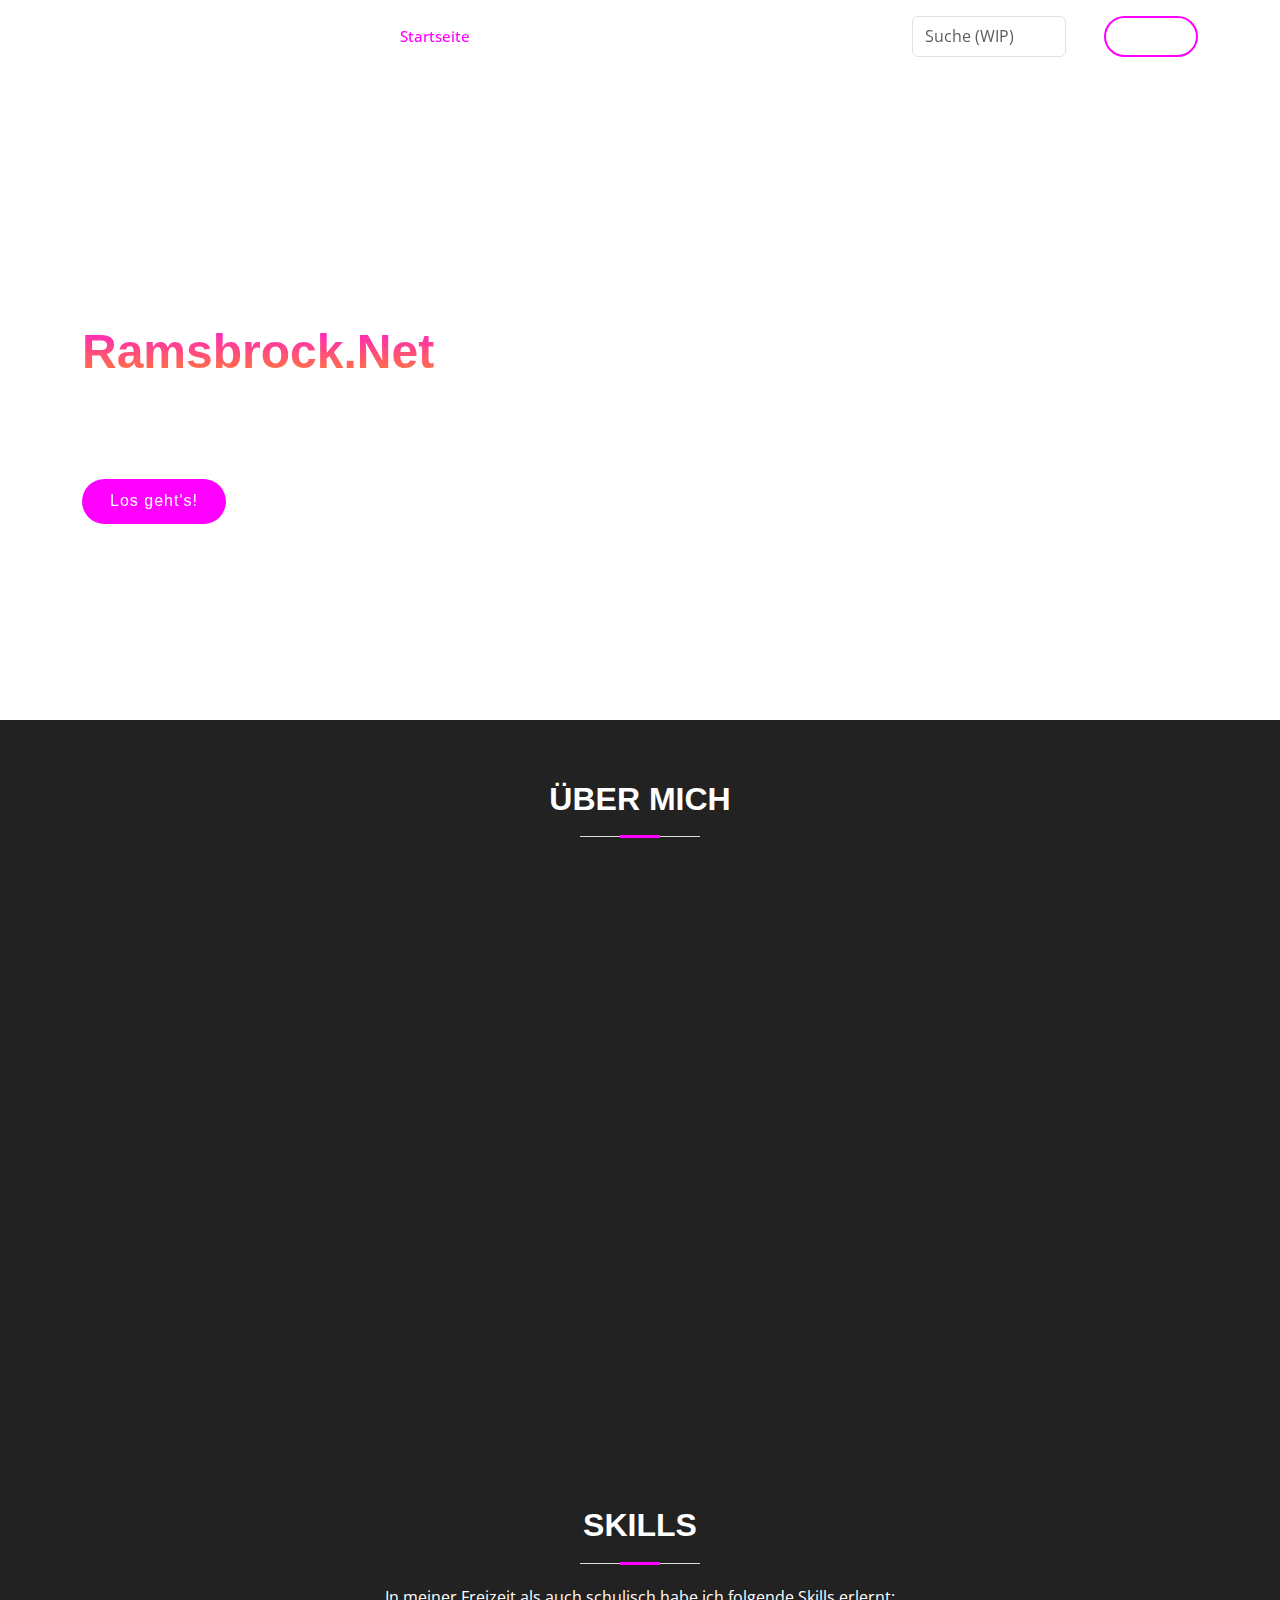
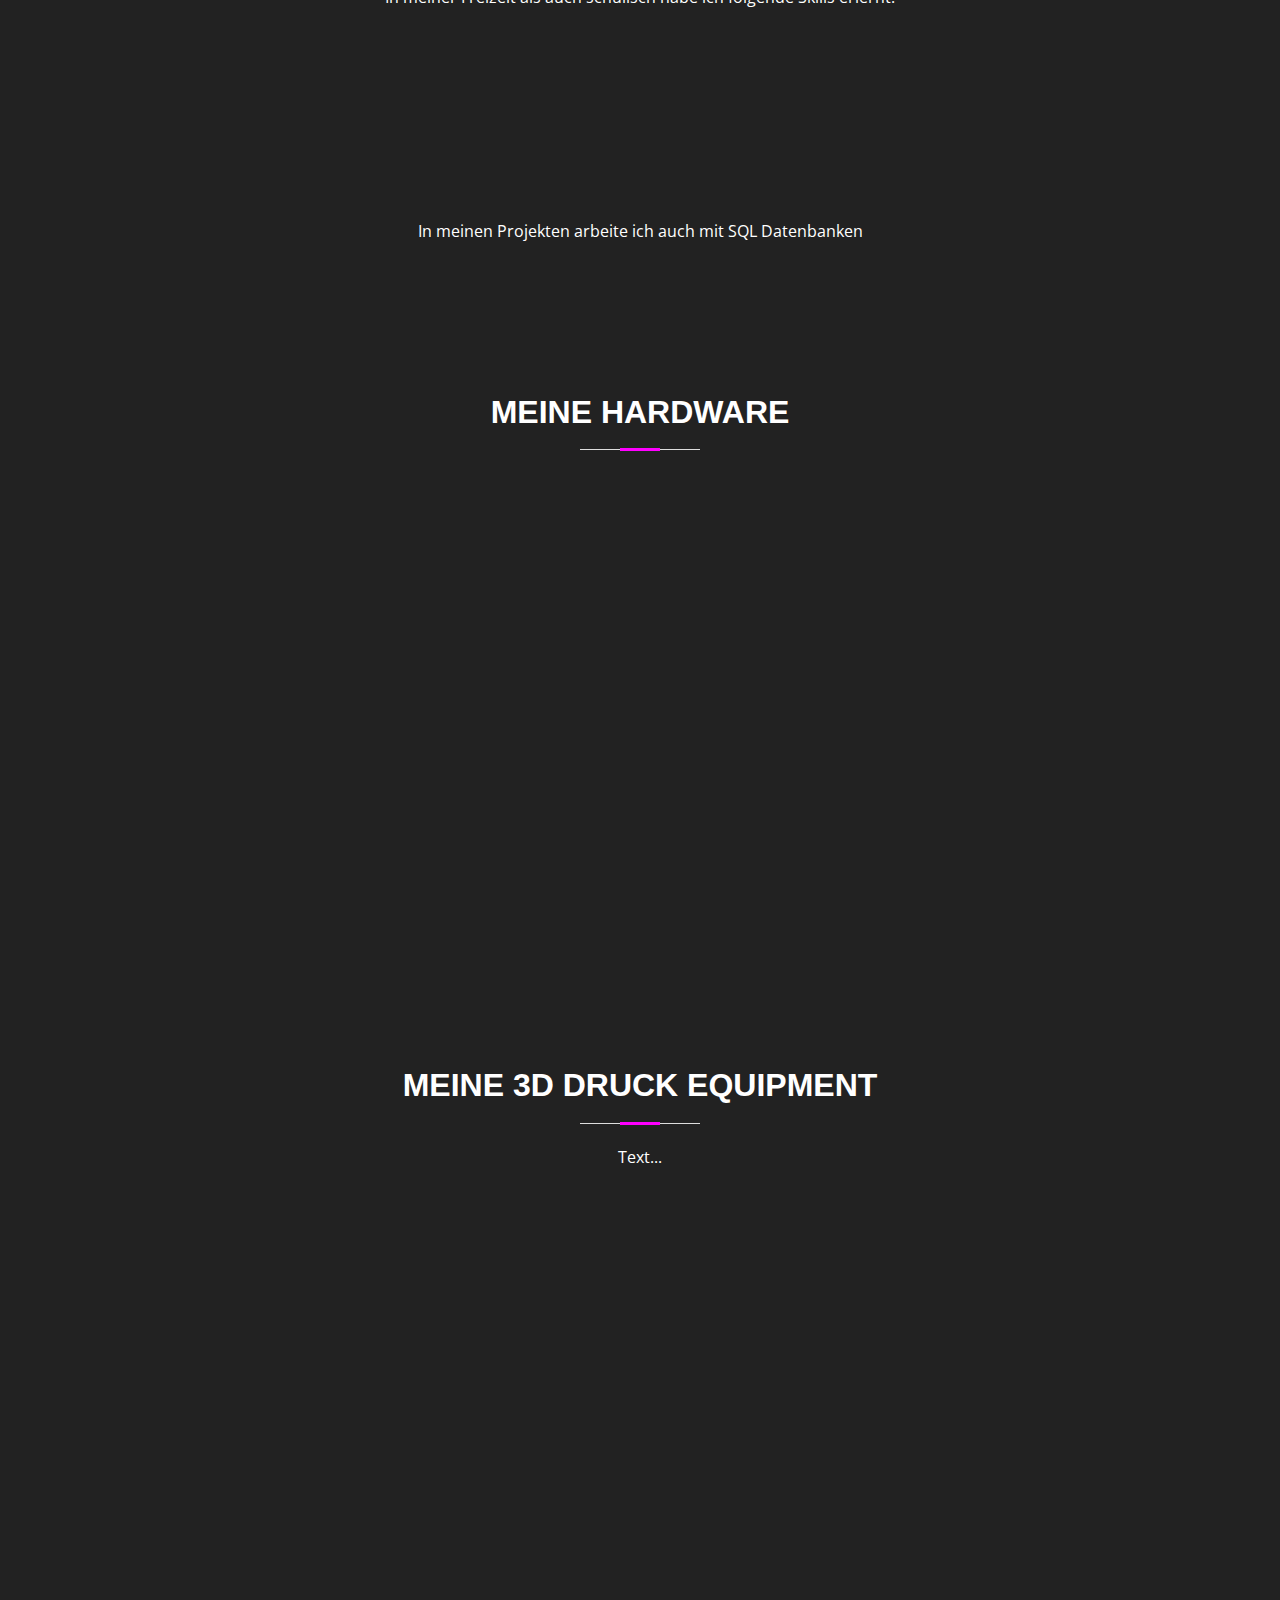
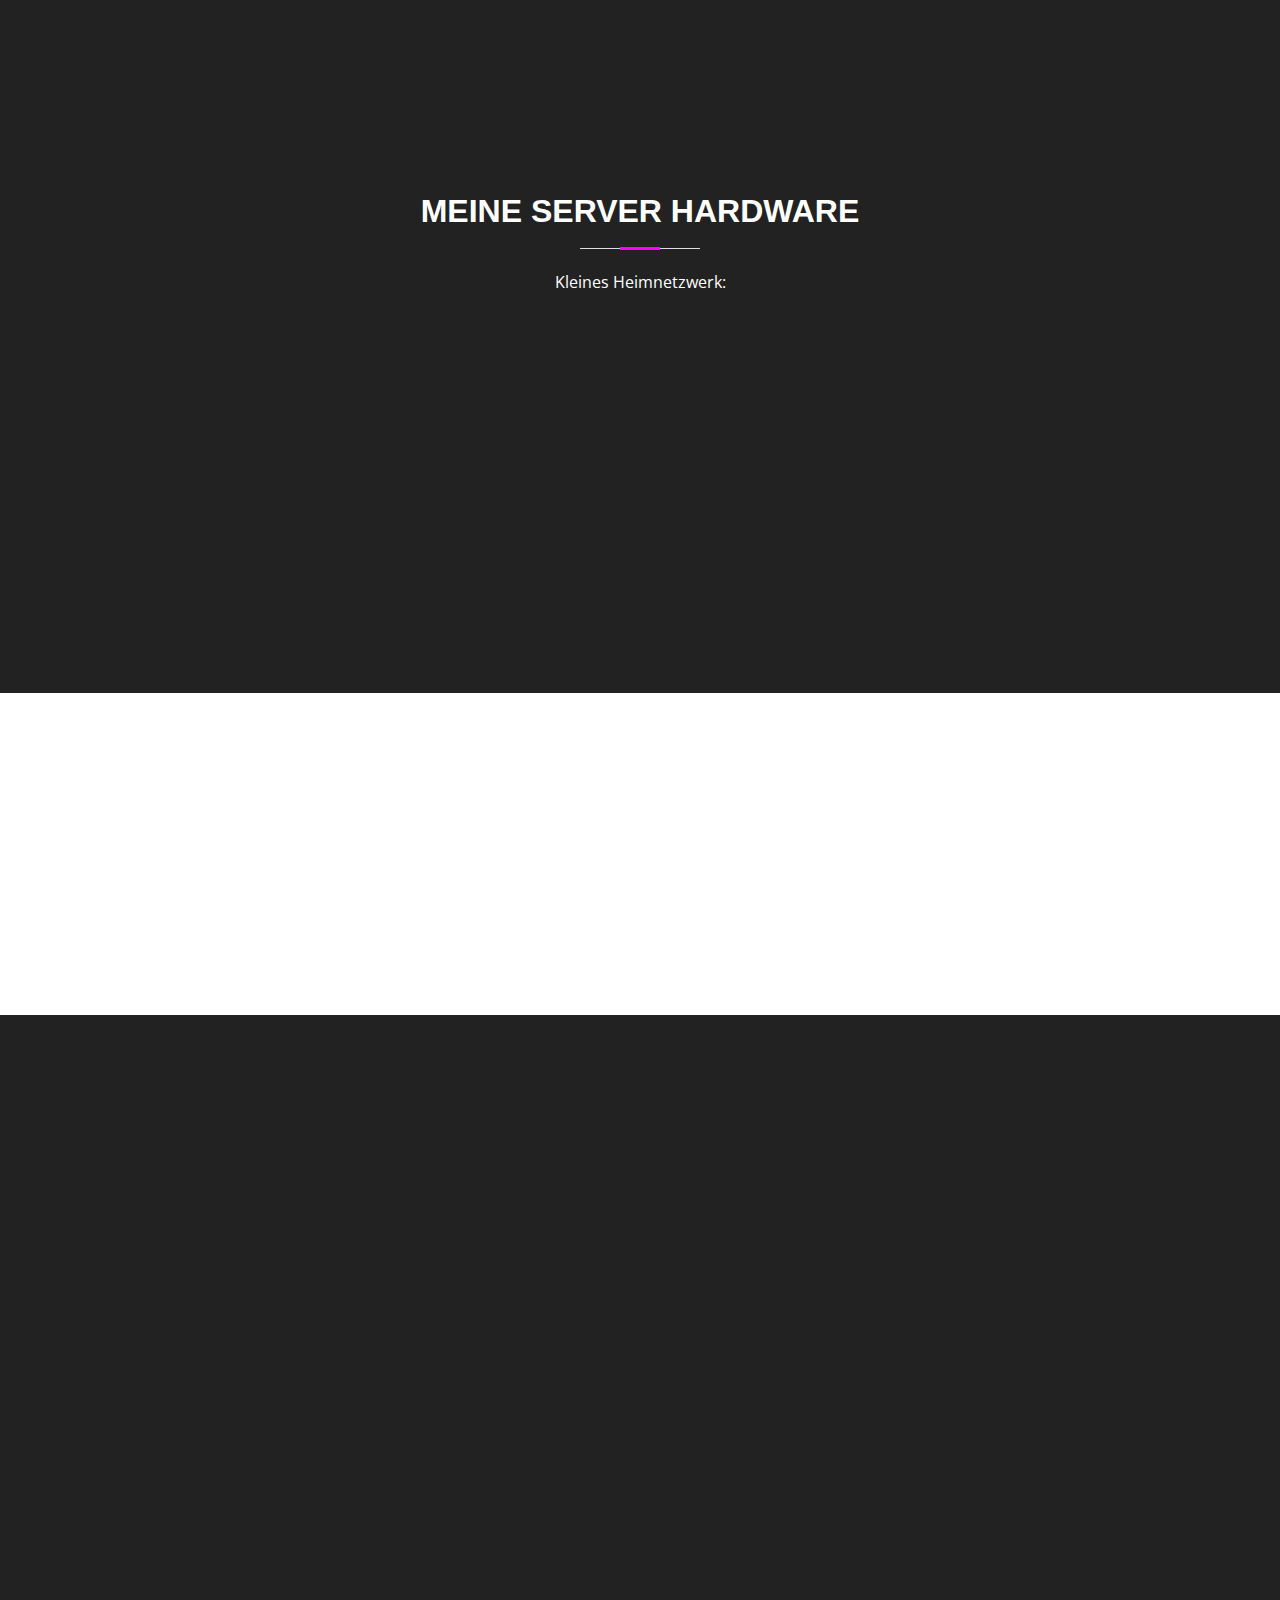
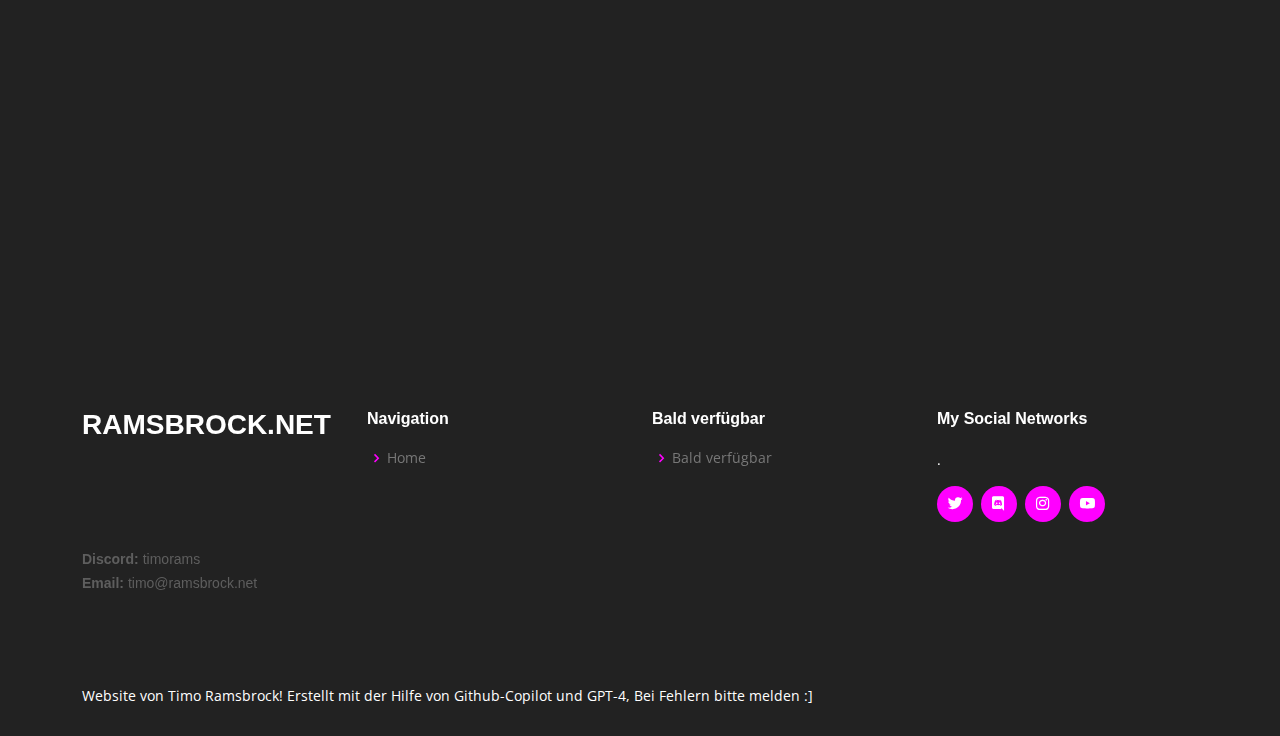
<file: index.html>
<!DOCTYPE html>
<html lang="de" data-bs-theme="auto">

<head>
  <meta charset="utf-8" />
  <meta content="width=device-width, initial-scale=1.0" name="viewport" />
  <title>Ramsbrock.Net - Index</title>
  <meta name="description" content="Willkommen auf Ramsbrock.Net! Entdecken Sie spannende Projekte und mehr von Timo Ramsbrock." />
  <meta name="keywords" content="Timo Ramsbrock, Projekte, Mikrocontroller, Technik, Softwareentwicklung" />
  <meta name="google-site-verification" content="ghXshh8OCnv2YMzlWimCrRR4SMMyzoJFKIawGmnqtik" />
  <link href="assets/img/favicon.png" rel="icon" />

  <!-- Google Fonts -->
  <link
    href="https://fonts.googleapis.com/css?family=Open+Sans:300,300i,400,400i,600,600i,700,700i"
    rel="stylesheet" />

  <!-- Vendor CSS Files -->
  <link href="assets/vendor/aos/aos.css" rel="stylesheet" />
  <link href="assets/vendor/bootstrap/css/bootstrap.min.css" rel="stylesheet" />
  <link href="assets/vendor/bootstrap-icons/bootstrap-icons.css" rel="stylesheet" />
  <link href="assets/vendor/boxicons/css/boxicons.min.css" rel="stylesheet" />
  <link href="assets/vendor/glightbox/css/glightbox.min.css" rel="stylesheet" />
  <link href="assets/vendor/remixicon/remixicon.css" rel="stylesheet" />
  <link href="assets/vendor/swiper/swiper-bundle.min.css" rel="stylesheet" />

  <!-- Main CSS File -->
  <link href="assets/css/style.css" rel="stylesheet" />
</head>

<body>

  <div id="particles-js"></div>

  <!-- Header -->
  <header id="header" class="fixed-top">
    <div class="container d-flex align-items-center">
      <h1 class="logo me-auto"><a href="index.html">Ramsbrock.Net</a></h1>

      <nav id="navbar" class="navbar">
        <ul>
          <li>
            <a class="nav-link scrollto active" href="#hero">Startseite</a>
          </li>
          <li><a class="nav-link scrollto" href="#about">Über</a></li>
          <li><a class="nav-link scrollto" href="#portfolio">Projekte</a></li>
          <li><a class="nav-link scrollto" href="#faq">FAQ</a></li>
          <li><a class="nav-link scrollto" href="#footer">Kontakt</a></li>
          <li><a class="nav-link" href="projekt.html">Demo(Dev)</a></li>
          <!-- Spacer temp fix -->
          <li><a class="nav-link scrollto" href="#">  </a></li>
          <form class="d-flex" autocomplete="off" role="search" method="GET" action="https://www.google.com/search">
            <input type="hidden" name="as_sitesearch" value="www.ramsbrock.net" />
            <input class="form-control me-2" type="search" name="q" placeholder="Suche (WIP)" aria-label="Search" />
            <button class="getstarted btn btn-outline-success" type="submit">
              Suchen
            </button>
          </form>
          
        </ul>
        <i class="bi bi-list mobile-nav-toggle"></i>
      </nav>
    </div>
  </header>
  <!-- End Header -->

  <!-- Hero Section -->
  <section id="hero" class="d-flex align-items-center">
    <div class="container">
      <div class="row">
        <div class="col-lg-6 d-flex flex-column justify-content-center pt-4 pt-lg-0 order-2 order-lg-1"
          data-aos="fade-up" data-aos-delay="200">
          <h1>Willkommen auf <span class="home_text">Ramsbrock.Net</span>!</h1>
          <h2>Website von Timo Ramsbrock</h2>
          <div class="d-flex justify-content-center justify-content-lg-start">
            <a href="#about" class="btn-get-started scrollto">Los geht's!</a>
            <a href="https://www.youtube.com/channel/UCT-Ag_P_5x_Z8bTESx7WMPA" class="glightbox btn-watch-video"><i
                class="bi bi-play-circle"></i><span>Video!</span></a>
          </div>
        </div>
        <!--
        <div class="col-lg-6 order-1 order-lg-2 hero-img" data-aos="zoom-in" data-aos-delay="200">
          <img src="assets/img/delorean.png" class="img-fluid animated" alt="" />
        </div>
        -->
      </div>
    </div>
  </section>
  <!-- End Hero -->

  <main id="main">
    <!-- About Section -->
    <section id="about" class="about section-bg">
        <div class="container">
            <div class="section-title">
                <h2>Über mich</h2>
                <p></p>
            </div>

            <div class="row">
                <div class="col-lg-4" data-aos="fade-right">
                    <img src="assets/img/me.png" class="img-fluid" alt="" />
                </div>
                <div class="col-lg-8 pt-4 pt-lg-0 content" data-aos="fade-left">
                    <h3>
                        Hobby-Softwareentwickler &amp; Enthusiast für Mikrocontroller- und Technikprojekte!
                    </h3>
                    <p class="fst-italic">
                      Hallo, ich bin Timo Ramsbrock,<span class="age"></span> Jahre alt und komme aus
                      Deutschland. Als Hobby-Softwareentwickler programmiere ich gerne mit Mikrocontrollern wie Arduinos und Raspberry Pis. Besonders fasziniert mich, technische Projekte eigenständig umzusetzen und dabei neue elektronische Schaltungen und Systeme zu entwickeln.
                    </p>

                    <div class="row">
                        <div class="col-lg-6">
                            <ul>
                                <li>
                                    <i class="bi bi-chevron-right"></i>
                                    <strong>Geburtstag:</strong> <span>18 Sep 2006</span>
                                </li>
                                <li>
                                    <i class="bi bi-chevron-right"></i>
                                    <strong>Webseite:</strong> <span>www.ramsbrock.net</span>
                                </li>
                            </ul>
                        </div>
                        <div class="col-lg-6">
                            <ul>
                                <li>
                                    <i class="bi bi-chevron-right"></i>
                                    <strong>Alter:</strong> <span class="age"></span>
                                </li>
                                <li>
                                    <i class="bi bi-chevron-right"></i>
                                    <strong>Email:</strong> <span>timo@ramsbrock.net</span>
                                </li>
                            </ul>
                        </div>
                    </div>
                    <p>
                      Besonders interessieren mich Mikrocontroller wie Raspberry Pis, Arduinos und ESP32. In meiner Freizeit experimentiere ich gerne mit diesen Plattformen, um kreative und praktische Lösungen zu entwickeln. Außerdem beschäftige ich mich mit SDR-Funkgeräten, insbesondere dem Great Scott HackRF One/Portapack und dem Flipper Zero, um die Welt des Software-defined Radio zu erkunden.
                    </p>
                </div>
            </div>
        </div>
    </section>
    <!-- End About Section -->

    <!-- Skills Section -->
    <section id="skills" class="skills section-bg">
      <div class="container">
        <div class="section-title">
          <h2>Skills</h2>
          <p>
            In meiner Freizeit als auch schulisch habe ich folgende Skills
            erlernt:
          </p>
        </div>

        <div class="row skills-content">
          <div class="col-lg-6" data-aos="fade-up">
            <div class="progress">
              <span class="skill">Python Programmierung <i class="val">100%</i></span>
              <div class="progress-bar-wrap">
                <div class="progress-bar" role="progressbar" aria-valuenow="100" aria-valuemin="0" aria-valuemax="100">
                </div>
              </div>
            </div>

            <div class="progress">
              <span class="skill">Umgang mit Linux <i class="val">100%</i></span>
              <div class="progress-bar-wrap">
                <div class="progress-bar" role="progressbar" aria-valuenow="100" aria-valuemin="0" aria-valuemax="100">
                </div>
              </div>
            </div>

            <div class="progress">
              <span class="skill">Umgang mit VS Code und JetBrains-IDEs <i class="val">90%</i></span>
              <div class="progress-bar-wrap">
                <div class="progress-bar" role="progressbar" aria-valuenow="90" aria-valuemin="0" aria-valuemax="100">
                </div>
              </div>
            </div>
          </div>
        
          <div class="col-lg-6" data-aos="fade-up">
            <div class="progress">
              <span class="skill">Iot Geräte Programmierung <i class="val">80%</i></span>
              <div class="progress-bar-wrap">
                <div class="progress-bar" role="progressbar" aria-valuenow="80" aria-valuemin="0" aria-valuemax="100">
                </div>
              </div>
            </div>

            <div class="progress">
              <span class="skill">C++ / C# Programmierung <i class="val">75%</i></span>
              <div class="progress-bar-wrap">
                <div class="progress-bar" role="progressbar" aria-valuenow="75" aria-valuemin="0" aria-valuemax="100">
                </div>
              </div>
            </div>

            <div class="progress">
              <span class="skill">Bash Programmierung <i class="val">70%</i></span>
              <div class="progress-bar-wrap">
                <div class="progress-bar" role="progressbar" aria-valuenow="70" aria-valuemin="0" aria-valuemax="100">
                </div>
              </div>
            </div>
          </div>

          

          

          <!-- <div class="col-lg-6" data-aos="fade-up" data-aos-delay="100">
            <div class="progress" role="progressbar" aria-label="Success example" aria-valuenow="25" aria-valuemin="0"
              aria-valuemax="100">
              <div class="progress-bar bg-success" style="width: 25%">
                25%
              </div>
            </div>
            <div class="progress" role="progressbar" aria-label="Info example" aria-valuenow="50" aria-valuemin="0"
              aria-valuemax="100">
              <div class="progress-bar bg-info text-dark" style="width: 50%">
                50%
              </div>
            </div>
            <div class="progress" role="progressbar" aria-label="Warning example" aria-valuenow="75" aria-valuemin="0"
              aria-valuemax="100">
              <div class="progress-bar bg-warning text-dark" style="width: 75%">
                75%
              </div>
            </div>
            <div class="progress" role="progressbar" aria-label="Danger example" aria-valuenow="100" aria-valuemin="0"
              aria-valuemax="100">
              <div class="progress-bar bg-danger" style="width: 100%">
                Linux Server Administration 100%
              </div>
            </div>
          </div> -->
        </div>
        <div class="section-title">
          <p>
            In meinen Projekten arbeite ich auch mit SQL Datenbanken
          </p>
        </div>
      </div>
    </section>
    <!-- End Skills Section -->
    

    <!-- About Hardware Section -->
    <section id="about-hardware" class="about section-bg">
      <div class="container">
        <div class="section-title">
          <h2>Meine Hardware</h2>
        </div>

        <div class="row">
          <div class="col-lg-4" data-aos="fade-right">
            <img src="assets/img/mypc.png" class="img-fluid" alt="" />
          </div>
          <div class="col-lg-8 pt-4 pt-lg-0 content" data-aos="fade-left">
            <h3>Ryzen CPU, Nvidia GPU &amp; Open Suse Linux OS</h3>
            <p class="fst-italic">Hardware:</p>
            <div class="row">
              <div class="col-lg-6">
                <ul>
                  <li>
                    <i class="bi bi-chevron-right"></i> <strong>CPU:</strong>
                    <span>Ryzen 5 2600</span>
                  </li>
                  <li>
                    <i class="bi bi-chevron-right"></i> <strong>GPU:</strong>
                    <span>Nvidia Geforce GTX 1050ti</span>
                  </li>
                  <li>
                    <i class="bi bi-chevron-right"></i> <strong>RAM:</strong>
                    <span>Gskill*1</span>
                  </li>
                  <li>
                    <i class="bi bi-chevron-right"></i>
                    <strong>NVMe:</strong> <span>Samsung 980 Pro 1tb</span>
                  </li>
                  <li>
                    <i class="bi bi-chevron-right"></i>
                    <strong>Maus:</strong>
                    <span>Logitech G502 Lightspeed</span>
                  </li>
                  <li>
                    <i class="bi bi-chevron-right"></i>
                    <strong>Tastatur:</strong>
                    <span>Corsair K57 Wireless</span>
                  </li>
                </ul>
              </div>
              <div class="col-lg-6">
                <ul>
                  <li>
                    <i class="bi bi-chevron-right"></i>
                    <strong>Motherboard:</strong>
                    <span>Asus ROG Strix x470-i</span>
                  </li>
                  <li>
                    <i class="bi bi-chevron-right"></i>
                    <strong>Netzteil:</strong> <span>Bequiet*1</span>
                  </li>
                  <li>
                    <i class="bi bi-chevron-right"></i>
                    <strong>Wasserkühlung:</strong> <span>Thermaltake*1</span>
                  </li>
                  <li>
                    <i class="bi bi-chevron-right"></i>
                    <strong>Gehäuse:</strong> <span>Thermaltake*1</span>
                  </li>
                  <li>
                    <i class="bi bi-chevron-right"></i>
                    <strong>Lautsprecher:</strong>
                    <span>x2 Sonos Play 5 Gen 1</span>
                  </li>
                  <li>
                    <i class="bi bi-chevron-right"></i>
                    <strong>Microphone:</strong>
                    <span>Hyperx Quadcast S</span>
                  </li>
                </ul>
              </div>
            </div>
            <p>*1 Fehlende informationen werden noch ergänzt.</p>
          </div>
        </div>
      </div>
    </section>
    <!-- End About Hardware Section -->

    <!-- 3D Print Section -->
    <section id="about-3d-printer" class="about section-bg">
      <div class="container">
        <div class="section-title">
          <h2>Meine 3D Druck Equipment</h2>
          <p>Text...</p>
        </div>

        <div class="row">
          <div class="col-lg-4" data-aos="fade-right">
            <img src="assets/img/3dprinter.png" class="img-fluid" alt="" />
          </div>
          <div class="col-lg-8 pt-4 pt-lg-0 content" data-aos="fade-left">
            <h3>Creality Ender-3 S1 &amp; Geeetech I3 pro c</h3>
            <div class="row">
              <div class="col-lg-6">
                <ul>
                  <p class="fst-italic">Creality Ender-3 S1:</p>
                  <li>
                    <i class="bi bi-chevron-right"></i>
                    <strong>Firmware:</strong>
                    <span>Pro. FW. von mriscoc</span>
                  </li>
                  <li>
                    <i class="bi bi-chevron-right"></i>
                    <strong>Steuerungssoftware:</strong>
                    <span>Rpi3 OctoPi*1</span>
                  </li>
                  <li>
                    <i class="bi bi-chevron-right"></i>
                    <strong>Slicer:</strong> <span>PrusaSlicer</span>
                  </li>
                  <li>
                    <i class="bi bi-chevron-right"></i>
                    <strong>Hauptfilament:</strong> <span>Geeetech Pla</span>
                  </li>
                  <li>
                    <i class="bi bi-chevron-right"></i>
                    <strong>Modifikation:</strong> <span>Bald verfügbar...*2</span>
                  </li>
                </ul>
              </div>
              <div class="col-lg-6">
                <ul>
                  <p class="fst-italic">Geeetech I3 pro c:</p>
                  <li>
                    <i class="bi bi-chevron-right"></i>
                    <strong>Firmware:</strong> <span>Marlin 2.1.x</span>
                  </li>
                  <li>
                    <i class="bi bi-chevron-right"></i>
                    <strong>Steuerungssoftware:</strong>
                    <span>Rpi3 Octopi</span>
                  </li>
                  <li>
                    <i class="bi bi-chevron-right"></i>
                    <strong>Slicer:</strong> <span>Cura</span>
                  </li>
                  <li>
                    <i class="bi bi-chevron-right"></i>
                    <strong>Hauptfilament:</strong> <span>Geeetech Pla</span>
                  </li>
                  <li>
                    <i class="bi bi-chevron-right"></i>
                    <strong>Modifikation:</strong>
                    <span>3D Print broken Extruder part</span>
                  </li>
                </ul>
              </div>
            </div>
            <p>Das sind die 3D Drucker die ich besitze und nutze.</p>
            <p>*1 Werde ich bald auf Mainsail umstellen.</p>
            <p>*2 Werde ich nach dem Umbau auf Mainsail ergänzen.</p>
          </div>
        </div>
      </div>
    </section>
    <!-- End About 3D Print Section -->

    <!-- About Server Hardware Section -->
    <section id="about-server" class="about section-bg">
      <div class="container">
        <div class="section-title">
          <h2>Meine Server Hardware</h2>
          <p>Kleines Heimnetzwerk:</p>
        </div>

        <div class="row">
          <div class="col-lg-4" data-aos="fade-right">
            <img src="assets/img/server.png" class="img-fluid" alt="" />
          </div>
          <div class="col-lg-8 pt-4 pt-lg-0 content" data-aos="fade-left">
            <h3>DELL r620, Trunas Scale OS &amp; Synology Ds212</h3>
            <p class="fst-italic">Dell r620 Hardware:</p>
            <div class="row">
              <div class="col-lg-6">
                <ul>
                  <li>
                    <i class="bi bi-chevron-right"></i> <strong>CPU:</strong>
                    <span>x2 Xeon</span>
                  </li>
                  <li>
                    <i class="bi bi-chevron-right"></i> <strong>RAM:</strong>
                    <span>32GB</span>
                  </li>
                  <li>
                    <i class="bi bi-chevron-right"></i>
                    <strong>HDDs:</strong> <span>x6 600GB </span>
                  </li>
                  <li>
                    <i class="bi bi-chevron-right"></i>
                    <strong>System-SSD:</strong> <span>IDK</span>
                  </li>
                </ul>
              </div>
              <div class="col-lg-6">
                <ul>
                  <li>
                    <i class="bi bi-chevron-right"></i>
                    <strong>Raid-Module:</strong>
                    <span>x710mini it mode</span>
                  </li>
                  <li>
                    <i class="bi bi-chevron-right"></i>
                    <strong>Netzteil:</strong> <span>x2 750w</span>
                  </li>
                  <li>
                    <i class="bi bi-chevron-right"></i> <strong>IDK:</strong>
                    <span>IDK</span>
                  </li>
                  <li>
                    <i class="bi bi-chevron-right"></i> <strong>IDK:</strong>
                    <span>IDK</span>
                  </li>
                </ul>
              </div>
            </div>
            <p>Dazu kommt noch die DiskStation von Synology und ein Switch.</p>
            <p>Die Verbindung zum Internet erfolgt über eine FRITZ!Box 7590, die mit einem externen LTE-Modem verbunden ist.</p>
          </div>
        </div>
      </div>
    </section>
    <!-- End About Server Hardware Section -->

    <!-- Discord Section -->
    <section id="cta" class="cta">
      <div class="container" data-aos="zoom-in">
        <div class="row">
          <div class="col-lg-9 text-center text-lg-start">
            <h3>Discord</h3>
            <p>Mein Discord Server.</p>
          </div>
          <div class="col-lg-3 cta-btn-container text-center">
            <a class="cta-btn align-middle" href="https://discord.com/invite/pA4GQA5">Join Server</a>
          </div>
        </div>
      </div>
    </section>
    <!-- End Discord Section -->

    <!-- projekte Section -->
    <section id="projekte" class="projekte section-bg">
      <div class="container" data-aos="fade-up">
        <div class="section-title">
          <h2>Projekte - derzeit in Arbeit</h2>
          <p>Projektgalerie! - Derzeit in Arbeit</p>
        </div>
      </div>
    </section>
    <!-- End projekte Section -->

    <!-- FAQ Section -->
    <section id="faq" class="faq section-bg">
      <div class="container" data-aos="fade-up">
        <div class="section-title">
          <h2>Frequently Asked Questions</h2>
          <p>Häufig Gestellte Fragen</p>
        </div>

        <div class="faq-list">
          <ul>
            <li data-aos="fade-up" data-aos-delay="100">
              <i class="bx bx-help-circle icon-help"></i>
              <a data-bs-toggle="collapse" class="collapse" data-bs-target="#faq-list-1">Wie können wir in kontakt
                kommen?
                <i class="bx bx-chevron-down icon-show"></i><i class="bx bx-chevron-up icon-close"></i></a>
              <div id="faq-list-1" class="collapse show" data-bs-parent=".faq-list">
                <p>
                  Sie können mich über E-Mail oder die Sozialen Netzwerke wie Discord
                  erreichen, mehr auf der Kontakt Seite.
                </p>
              </div>
            </li>

            <li data-aos="fade-up" data-aos-delay="200">
              <i class="bx bx-help-circle icon-help"></i>
              <a data-bs-toggle="collapse" data-bs-target="#faq-list-2" class="collapsed">nicht verfügbar <i
                  class="bx bx-chevron-down icon-show"></i><i class="bx bx-chevron-up icon-close"></i></a>
              <div id="faq-list-2" class="collapse" data-bs-parent=".faq-list">
                <p>nicht verfügbar</p>
              </div>
            </li>

            <li data-aos="fade-up" data-aos-delay="300">
              <i class="bx bx-help-circle icon-help"></i>
              <a data-bs-toggle="collapse" data-bs-target="#faq-list-3" class="collapsed">nicht verfügbar <i
                  class="bx bx-chevron-down icon-show"></i><i class="bx bx-chevron-up icon-close"></i></a>
              <div id="faq-list-3" class="collapse" data-bs-parent=".faq-list">
                <p>nicht verfügbar</p>
              </div>
            </li>

            <li data-aos="fade-up" data-aos-delay="400">
              <i class="bx bx-help-circle icon-help"></i>
              <a data-bs-toggle="collapse" data-bs-target="#faq-list-4" class="collapsed">nicht verfügbar <i
                  class="bx bx-chevron-down icon-show"></i><i class="bx bx-chevron-up icon-close"></i></a>
              <div id="faq-list-4" class="collapse" data-bs-parent=".faq-list">
                <p>nicht verfügbar</p>
              </div>
            </li>

            <li data-aos="fade-up" data-aos-delay="500">
              <i class="bx bx-help-circle icon-help"></i>
              <a data-bs-toggle="collapse" data-bs-target="#faq-list-5" class="collapsed">nicht verfügbar <i
                  class="bx bx-chevron-down icon-show"></i><i class="bx bx-chevron-up icon-close"></i></a>
              <div id="faq-list-5" class="collapse" data-bs-parent=".faq-list">
                <p>nicht verfügbar</p>
              </div>
            </li>
          </ul>
        </div>
      </div>
    </section>
    <!-- End Faq Section -->
  </main>
  <!-- End #main -->

  <!-- Footer -->
  <footer id="footer">
    <div class="footer-top">
      <div class="container">
        <div class="row">
          <div class="col-lg-3 col-md-6 footer-contact">
            <h3>Ramsbrock.NET</h3>
            <p>
              <br />
              <br />
              <br /><br />
              <strong>Discord:</strong> timorams<br />
              <strong>Email:</strong> timo@ramsbrock.net<br />
            </p>
          </div>

          <div class="col-lg-3 col-md-6 footer-links">
            <h4>Navigation</h4>
            <ul>
              <li>
                <i class="bx bx-chevron-right"></i> <a href="#">Home</a>
              </li>
            </ul>
          </div>

          <div class="col-lg-3 col-md-6 footer-links">
            <h4>Bald verfügbar</h4>
            <ul>
              <li>
                <i class="bx bx-chevron-right"></i> <a href="#">Bald verfügbar</a>
              </li>
            </ul>
          </div>

          <div class="col-lg-3 col-md-6 footer-links">
            <h4>My Social Networks</h4>
            <p>.</p>
            <div class="social-links mt-3">
              <a href="https://twitter.com/TimoRams" class="twitter"><i class="bx bxl-twitter"></i></a>
              <a href="https://discord.com/invite/pA4GQA5" class="discord"><i class="bx bxl-discord"></i></a>
              <a href="https://www.instagram.com/timorams/" class="instagram"><i class="bx bxl-instagram"></i></a>
              <a href="https://www.youtube.com/channel/UCT-Ag_P_5x_Z8bTESx7WMPA" class="youtube"><i class="bx bxl-youtube"></i></a>
            </div>
          </div>
        </div>
      </div>
    </div>

    <div class="container footer-bottom clearfix">
      <div class="copyright">Website von Timo Ramsbrock! Erstellt mit der Hilfe von Github-Copilot und GPT-4, Bei Fehlern bitte melden :]</div>
    </div>
  </footer>
  <!-- End Footer -->

  <div id="preloader">
    <div class="container">
      <div class="ring ring1"></div>
      <div class="ring ring2"></div>
      <div class="ring ring3"></div>
    </div>
  </div>

  <a href="#" class="back-to-top d-flex align-items-center justify-content-center">
    <i class="bi bi-arrow-up-short"></i>
  </a>

  <!-- Vendor JS Files -->
  <script src="assets/vendor/aos/aos.js"></script>
  <script src="assets/vendor/bootstrap/js/bootstrap.bundle.min.js"></script>
  <script src="assets/vendor/glightbox/js/glightbox.min.js"></script>
  <script src="assets/vendor/isotope-layout/isotope.pkgd.min.js"></script>
  <script src="assets/vendor/swiper/swiper-bundle.min.js"></script>
  <script src="assets/vendor/waypoints/noframework.waypoints.js"></script>

  <!-- Main JS Files -->
  <script src="assets/js/main.js"></script>
  <script src="assets/js/color-modes.js"></script>

  <!-- Particles.js -->
  <script src="assets/js/particles.min.js"></script>
  <script>
    particlesJS.load('particles-js', 'assets/js/particles-config.json', function() {
      console.log('particles.js loaded - callback');
    });
  </script>

  <script>
        // Geburtsdatum festlegen
        var birthDate = new Date('2006-09-18');

        // Funktion zur Berechnung des Alters
        function calculateAge(birthDate) {
            var today = new Date();
            var age = today.getFullYear() - birthDate.getFullYear();
            var m = today.getMonth() - birthDate.getMonth();
            if (m < 0 || (m === 0 && today.getDate() < birthDate.getDate())) {
                age--;
            }
            return age;
        }

        // Alter berechnen und an allen entsprechenden Stellen aktualisieren
        var ageElements = document.querySelectorAll('.age');
        var age = calculateAge(birthDate);
        ageElements.forEach(function(element) {
            element.textContent = age;
        });
    </script>
</body>

</html>
</file>
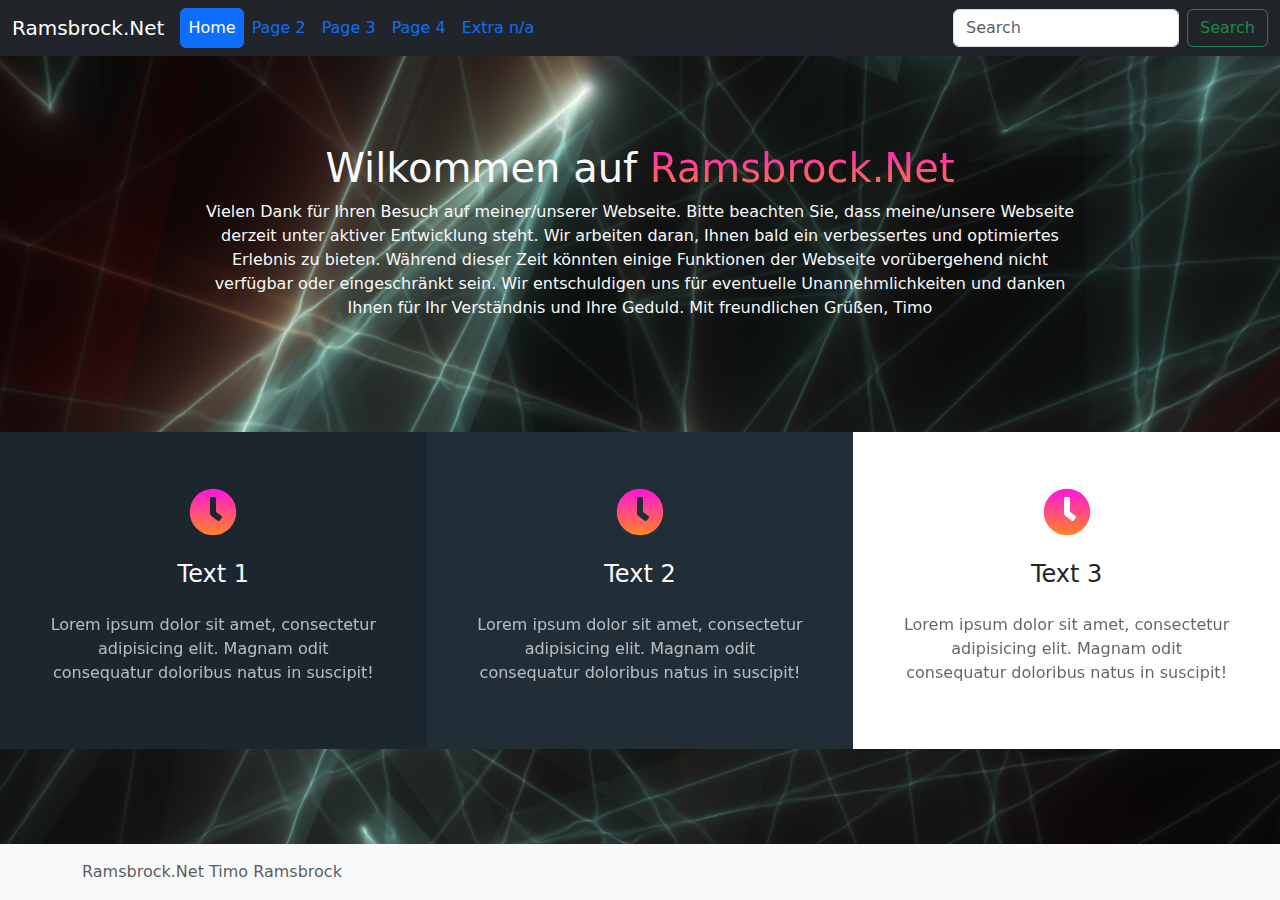
<file: OLD/index.html>
<!DOCTYPE html>
<html lang="de" data-bs-theme="dark">
  <head>
    <script src="./js/color-modes.js"></script>

    <meta charset="utf-8" />
    <meta name="viewport" content="width=device-width, initial-scale=1" />
    <meta
      name="description"
      content="Willkommen! Ich bin Timo, entdecken Sie meine Projekte hier."
    />
    <meta name="author" content="Timo Ramsbrock" />
    <meta
      name="google-site-verification"
      content="ghXshh8OCnv2YMzlWimCrRR4SMMyzoJFKIawGmnqtik"
    />
    <!-- Webpage Title -->
    <title>Ramsbrock.Net · Timo R.</title>

    <link href="./css/bootstrap.min.css" rel="stylesheet" />
    <link href="./css/style.css" rel="stylesheet" />
    <link href="./css/fontawesome-all.min.css" rel="stylesheet" />

    <!-- Favicon -->
    <link rel="icon" href="./assets/images/favicon.png" />
  </head>

  <body class="home d-flex flex-column h-100">
    <header>
      <!-- Fixed navbar -->
      <!--<nav class="navbar navbar-expand-md navbar-dark fixed-top bg-dark"></nav>-->
      <nav class="navbar navbar-expand-md navbar-dark fixed-top bg-dark custom-navbar">
        <div class="container-fluid">
          <a class="navbar-brand" href="#">Ramsbrock.Net</a>
          <button
            class="navbar-toggler"
            type="button"
            data-bs-toggle="collapse"
            data-bs-target="#navbarCollapse"
            aria-controls="navbarCollapse"
            aria-expanded="false"
            aria-label="Toggle navigation"
          >
            <span class="navbar-toggler-icon"></span>
          </button>
          <div class="collapse navbar-collapse" id="navbarCollapse">
            <ul class="navbar-nav me-auto mb-2 mb-md-0">
              <ul class="nav nav-pills">
                <li class="nav-item">
                  <a
                    class="nav-link active"
                    id="page1-tab"
                    data-bs-toggle="tab"
                    href="#page1"
                    role="tab"
                    aria-controls="page1"
                    aria-selected="true"
                    >Home</a
                  >
                </li>
                <li class="nav-item">
                  <a
                    class="nav-link"
                    id="page2-tab"
                    data-bs-toggle="tab"
                    href="#page2"
                    role="tab"
                    aria-controls="page2"
                    aria-selected="false"
                    >Page 2</a
                  >
                </li>
                <li class="nav-item">
                  <a
                    class="nav-link"
                    id="page3-tab"
                    data-bs-toggle="tab"
                    href="#page3"
                    role="tab"
                    aria-controls="page3"
                    aria-selected="false"
                    >Page 3</a
                  >
                </li>
                <li class="nav-item">
                  <a
                    class="nav-link"
                    id="page4-tab"
                    data-bs-toggle="tab"
                    href="#page4"
                    role="tab"
                    aria-controls="page4"
                    aria-selected="false"
                    >Page 4</a
                  >
                </li>
                <!-- Weitere Tabs hier hinzufügen -->
                <li class="nav-item">
                  <a href="#" class="nav-link">Extra n/a</a>
                </li>
              </ul>

              <!--Ideas
              <li class="nav-item">
                <a class="nav-link active" aria-current="page" href="#">Home</a>
              </li>
              <li class="nav-item">
                <a class="nav-link" href="#">Link</a>
              </li>
              <li class="nav-item">
                <a class="nav-link disabled" aria-disabled="true">Disabled</a>
              </li>
            --></ul>
            <form class="d-flex" role="search">
              <input
                class="form-control me-2"
                type="search"
                placeholder="Search"
                aria-label="Search"
              />
              <button class="btn btn-outline-success" type="submit">
                Search
              </button>
            </form>
          </div>
        </div>
      </nav>
    </header>

    <main class="flex-shrink-0">
      <!-- Main Content -->
      <div class="container-fluid mt-5">
        <!-- Tab Content -->
        <div class="tab-content" id="myTabContent">
          <div
            class="tab-pane fade show active"
            id="page1"
            role="tabpanel"
            aria-labelledby="page1-tab"
          >
          <section class="home py-5 d-flex align-items-center" id="header">
            <div class="container text-light py-5" style="padding-left: 10%; padding-right: 10%;">
              <h1 class="headline text-center">
                Wilkommen auf <span class="home_text">Ramsbrock.Net</span>
              </h1>
              <p class="text-center">
                Vielen Dank für Ihren Besuch auf meiner/unserer Webseite. Bitte
                beachten Sie, dass meine/unsere Webseite derzeit unter aktiver
                Entwicklung steht. Wir arbeiten daran, Ihnen bald ein verbessertes
                und optimiertes Erlebnis zu bieten. Während dieser Zeit könnten
                einige Funktionen der Webseite vorübergehend nicht verfügbar oder
                eingeschränkt sein. Wir entschuldigen uns für eventuelle
                Unannehmlichkeiten und danken Ihnen für Ihr Verständnis und Ihre
                Geduld. Mit freundlichen Grüßen, Timo
              </p>
            </div>
          </section>

            <!-- Information -->
            <section class="information">
              <div class="xcontainer-fluid">
                <div class="row text-light">
                  <div class="col-lg-4 text-center p-5" data-aos="zoom-in">
                    <i class="fas fa-clock fa-3x p-2"></i>
                    <h4 class="py-3">Text 1</h4>
                    <p class="para-light">
                      Lorem ipsum dolor sit amet, consectetur adipisicing elit.
                      Magnam odit consequatur doloribus natus in suscipit!
                    </p>
                  </div>
                  <div class="col-lg-4 text-center p-5" data-aos="zoom-in">
                    <i class="fas fa-clock fa-3x p-2"></i>
                    <h4 class="py-3">Text 2</h4>
                    <p class="para-light">
                      Lorem ipsum dolor sit amet, consectetur adipisicing elit.
                      Magnam odit consequatur doloribus natus in suscipit!
                    </p>
                  </div>
                  <div
                    class="col-lg-4 text-center p-5 text-dark"
                    data-aos="zoom-in"
                  >
                    <i class="fas fa-clock fa-3x p-2"></i>
                    <h4 class="py-3">Text 3</h4>
                    <p class="para-light">
                      Lorem ipsum dolor sit amet, consectetur adipisicing elit.
                      Magnam odit consequatur doloribus natus in suscipit!
                    </p>
                  </div>
                </div>
              </div>
              <!-- end of container -->
            </section>
            <!-- end of information -->
          </div>
          <div
            class="tab-pane fade"
            id="page2"
            role="tabpanel"
            aria-labelledby="page2-tab"
          >
            <h2>Page 2 Content</h2>
            <p>
              Lorem ipsum dolor sit amet, consetetur sadipscing elitr, sed diam
              nonumy eirmod tempor invidunt ut labore et dolore magna aliquyam
              erat, sed diam voluptua. At vero eos et accusam et justo duo
              dolores et ea rebum. Stet clita kasd gubergren, no sea takimata
              sanctus est Lorem ipsum dolor sit amet. Lorem ipsum dolor sit
              amet, consetetur sadipscing elitr, sed diam nonumy eirmod tempor
              invidunt ut labore et dolore magna aliquyam erat, sed diam
              voluptua. At vero eos et accusam et justo duo dolores et ea rebum.
              Stet clita kasd gubergren, no sea takimata sanctus est Lorem ipsum
              dolor sit amet. Lorem ipsum dolor sit amet, consetetur sadipscing
              elitr, sed diam nonumy eirmod tempor invidunt ut labore et dolore
              magna aliquyam erat, sed diam voluptua. At vero eos et accusam et
              justo duo dolores et ea rebum. Stet clita kasd gubergren, no sea
              takimata sanctus est Lorem ipsum dolor sit amet. Duis autem vel
              eum iriure dolor in hendrerit in vulputate velit esse molestie
              consequat, vel illum dolore eu feugiat nulla facilisis at vero
              eros et accumsan et iusto odio dignissim qui blandit praesent
              luptatum zzril delenit augue duis dolore te feugait nulla
              facilisi. Lorem ipsum dolor sit amet, consectetuer adipiscing
              elit, sed diam nonummy nibh euismod tincidunt ut laoreet dolore
              magna aliquam erat volutpat. Ut wisi enim ad minim veniam, quis
              nostrud exerci tation ullamcorper suscipit lobortis nisl ut
              aliquip ex ea commodo consequat. Duis autem vel eum iriure dolor
              in hendrerit in vulputate velit esse molestie consequat, vel illum
              dolore eu feugiat nulla facilisis at vero eros et accumsan et
              iusto odio dignissim qui blandit praesent luptatum zzril delenit
              augue duis dolore te feugait nulla facilisi. Nam liber tempor cum
              soluta nobis eleifend option congue nihil imperdiet doming id quod
              mazim placerat facer possim assum. Lorem ipsum dolor sit amet,
              consectetuer adipiscing elit, sed diam nonummy nibh euismod
              tincidunt ut laoreet dolore magna aliquam erat volutpat. Ut wisi
              enim ad minim veniam, quis nostrud exerci tation ullamcorper
              suscipit lobortis nisl ut aliquip ex ea commodo consequat. Duis
              autem vel eum iriure dolor in hendrerit in vulputate velit esse
              molestie consequat, vel illum dolore eu feugiat nulla facilisis.
              At vero eos et accusam et justo duo dolores et ea rebum. Stet
              clita kasd gubergren, no sea takimata sanctus est Lorem ipsum
              dolor sit amet. Lorem ipsum dolor sit amet, consetetur sadipscing
              elitr, sed diam nonumy eirmod tempor invidunt ut labore et dolore
              magna aliquyam erat, sed diam voluptua. At vero eos et accusam et
              justo duo dolores et ea rebum. Stet clita kasd gubergren, no sea
              takimata sanctus est Lorem ipsum dolor sit amet. Lorem ipsum dolor
              sit amet, consetetur sadipscing elitr, At accusam aliquyam diam
              diam dolore dolores duo eirmod eos erat, et nonumy sed tempor et
              et invidunt justo labore Stet clita ea et gubergren, kasd magna no
              rebum. sanctus sea sed takimata ut vero voluptua. est Lorem ipsum
              dolor sit amet. Lorem ipsum dolor sit amet, consetetur sadipscing
              elitr, sed diam nonumy eirmod tempor invidunt ut labore et dolore
              magna aliquyam erat. Consetetur sadipscing elitr, sed diam nonumy
              eirmod tempor invidunt ut labore et dolore magna aliquyam erat,
              sed diam voluptua. At vero eos et accusam et justo duo dolores et
              ea rebum. Stet clita kasd gubergren, no sea takimata sanctus est
              Lorem ipsum dolor sit amet. Lorem ipsum dolor sit amet, consetetur
              sadipscing elitr, sed diam nonumy eirmod tempor invidunt ut labore
              et dolore magna aliquyam erat, sed diam voluptua. At vero eos et
              accusam et justo duo dolores et ea rebum. Stet clita kasd
              gubergren, no sea takimata sanctus est Lorem ipsum dolor sit amet.
              Lorem ipsum dolor sit amet, consetetur sadipscing elitr, sed diam
              nonumy eirmod tempor invidunt ut labore et dolore magna aliquyam
              erat, sed diam voluptua. At vero eos et accusam et justo duo
              dolores et ea rebum. Stet clita kasd gubergren, no sea takimata
              sanctus. Lorem ipsum dolor sit amet, consetetur sadipscing elitr,
              sed diam nonumy eirmod tempor invidunt ut labore et dolore magna
              aliquyam erat, sed diam voluptua. At vero eos et accusam et justo
              duo dolores et ea rebum. Stet clita kasd gubergren, no sea
              takimata sanctus est Lorem ipsum dolor sit amet. Lorem ipsum dolor
              sit amet, consetetur sadipscing elitr, sed diam nonumy eirmod
              tempor invidunt ut labore et dolore magna aliquyam erat, sed diam
              voluptua. At vero eos et accusam et justo duo dolores et ea rebum.
              Stet clita kasd gubergren, no sea takimata sanctus est Lorem ipsum
              dolor sit amet. Lorem ipsum dolor sit amet, consetetur sadipscing
              elitr, sed diam nonumy eirmod tempor invidunt ut labore et dolore
              magna aliquyam erat, sed diam voluptua. At vero eos et accusam et
              justo duo dolores et ea rebum. Stet clita kasd gubergren, no sea
              takimata sanctus est Lorem ipsum dolor sit amet. Duis autem vel
              eum iriure dolor in hendrerit in vulputate velit esse molestie
              consequat, vel illum dolore eu feugiat nulla facilisis at vero
              eros et accumsan et iusto odio dignissim qui blandit praesent
              luptatum zzril delenit augue duis dolore te feugait nulla
              facilisi. Lorem ipsum dolor sit amet, consectetuer adipiscing
              elit, sed diam nonummy nibh euismod tincidunt ut laoreet dolore
              magna aliquam erat volutpat. Ut wisi enim ad minim veniam, quis
              nostrud exerci tation ullamcorper suscipit lobortis nisl ut
              aliquip ex ea commodo consequat. Duis autem vel eum iriure dolor
              in hendrerit in vulputate velit esse molestie consequat, vel illum
              dolore eu feugiat nulla facilisis at vero eros et accumsan et
              iusto odio dignissim qui blandit praesent luptatum zzril delenit
              augue duis dolore te feugait nulla facilisi. Nam liber tempor cum
              soluta nobis eleifend option congue nihil imperdiet doming id quod
              mazim placerat facer possim assum. Lorem ipsum dolor sit amet,
              consectetuer adipiscing elit, sed diam nonummy nibh euismod
              tincidunt ut laoreet dolore magna aliquam erat volutpat. Ut wisi
              enim ad minim veniam, quis nostrud exerci tation ullamcorper
              suscipit lobortis nisl ut aliquip ex ea commodo consequat. Duis
              autem vel eum iriure dolor in hendrerit in vulputate velit esse
              molestie consequat, vel illum dolore eu feugiat nulla facilisis.
              At vero eos et accusam et justo duo dolores et ea rebum. Stet
              clita kasd gubergren, no sea takimata sanctus est Lorem ipsum
              dolor sit amet. Lorem ipsum dolor sit amet, consetetur sadipscing
              elitr, sed diam nonumy eirmod tempor invidunt ut labore et dolore
              magna aliquyam erat, sed diam voluptua. At vero eos et accusam et
              justo duo dolores et ea rebum. Stet clita kasd gubergren, no sea
              takimata sanctus est Lorem ipsum dolor sit amet. Lorem ipsum dolor
              sit amet, consetetur sadipscing elitr, At accusam aliquyam diam
              diam dolore dolores duo eirmod eos erat, et nonumy sed tempor et
              et invidunt justo labore Stet clita ea et gubergren, kasd magna no
              rebum. sanctus sea sed takimata ut vero voluptua. est Lorem ipsum
              dolor sit amet. Lorem ipsum dolor sit amet, consetetur sadipscing
              elitr, sed diam nonumy eirmod tempor invidunt ut labore et dolore
              magna aliquyam erat. Consetetur sadipscing elitr, sed diam nonumy
              eirmod tempor invidunt ut labore et dolore magna aliquyam erat,
              sed diam voluptua. At vero eos et accusam et justo duo dolores et
              ea rebum. Stet clita kasd gubergren, no sea takimata sanctus est
              Lorem ipsum dolor sit amet. Lorem ipsum dolor sit amet, consetetur
              sadipscing elitr, sed diam nonumy eirmod tempor invidunt ut labore
              et dolore magna aliquyam erat, sed diam voluptua. At vero eos et
              accusam et justo duo dolores et ea rebum. Stet clita kasd
              gubergren, no sea takimata sanctus est Lorem ipsum dolor sit amet.
              Lorem ipsum dolor sit amet, consetetur sadipscing elitr, sed diam
              nonumy eirmod tempor invidunt ut labore et dolore magna aliquyam
              erat, sed diam voluptua. At vero eos et accusam et justo duo
              dolores et ea rebum. Stet clita kasd gubergren, no sea takimata
              sanctus. Lorem ipsum dolor sit amet, consetetur sadipscing elitr,
              sed diam nonumy eirmod tempor invidunt ut labore et dolore magna
              aliquyam erat, sed diam voluptua. At vero eos et accusam et justo
              duo dolores et ea rebum. Stet clita kasd gubergren, no sea
              takimata sanctus est Lorem ipsum dolor sit amet. Lorem ipsum dolor
              sit amet, consetetur sadipscing elitr, sed diam nonumy eirmod
              tempor invidunt ut labore et dolore magna aliquyam erat, sed diam
              voluptua. At vero eos et accusam et justo duo dolores et ea rebum.
              Stet clita kasd gubergren, no sea takimata sanctus est Lorem ipsum
              dolor sit amet. Lorem ipsum dolor sit amet, consetetur sadipscing
              elitr, sed diam nonumy eirmod tempor invidunt ut labore et dolore
              magna aliquyam erat, sed diam voluptua. At vero eos et accusam et
              justo duo dolores et ea rebum. Stet clita kasd gubergren, no sea
              takimata sanctus est Lorem ipsum dolor sit amet. Duis autem vel
              eum iriure dolor in hendrerit in vulputate velit esse molestie
              consequat, vel illum dolore eu feugiat nulla facilisis at vero
              eros et accumsan et iusto odio dignissim qui blandit praesent
              luptatum zzril delenit augue duis dolore te feugait nulla
              facilisi. Lorem ipsum dolor sit amet, consectetuer adipiscing
              elit, sed diam nonummy nibh euismod tincidunt ut laoreet dolore
              magna aliquam erat volutpat. Ut wisi enim ad minim veniam, quis
              nostrud exerci tation ullamcorper suscipit lobortis nisl ut
              aliquip ex ea commodo consequat. Duis autem vel eum iriure dolor
              in hendrerit in vulputate velit esse molestie consequat, vel illum
              dolore eu feugiat nulla facilisis at vero eros et accumsan et
              iusto odio dignissim qui blandit praesent luptatum zzril delenit
              augue duis dolore te feugait nulla facilisi. Nam liber tempor cum
              soluta nobis eleifend option congue nihil imperdiet doming id quod
              mazim placerat facer possim assum. Lorem ipsum dolor sit amet,
              consectetuer adipiscing elit, sed diam nonummy nibh euismod
              tincidunt ut laoreet dolore magna aliquam erat volutpat. Ut wisi
              enim ad minim veniam, quis nostrud exerci tation ullamcorper
              suscipit lobortis nisl ut aliquip ex ea commodo consequat. Duis
              autem vel eum iriure dolor in hendrerit in vulputate velit esse
              molestie consequat, vel illum dolore eu feugiat nulla facilisis.
              At vero eos et accusam et justo duo dolores et ea rebum. Stet
              clita kasd gubergren, no sea takimata sanctus est Lorem ipsum
              dolor sit amet. Lorem ipsum dolor sit amet, consetetur sadipscing
              elitr, sed diam nonumy eirmod tempor invidunt ut labore et dolore
              magna aliquyam erat, sed diam voluptua. At vero eos et accusam et
              justo duo dolores et ea rebum. Stet clita kasd gubergren, no sea
              takimata sanctus est Lorem ipsum dolor sit amet. Lorem ipsum dolor
              sit amet, consetetur sadipscing elitr, At accusam aliquyam diam
              diam dolore dolores duo eirmod eos erat, et nonumy sed tempor et
              et invidunt justo labore Stet clita ea et gubergren, kasd magna no
              rebum. sanctus sea sed takimata ut vero voluptua. est Lorem ipsum
              dolor sit amet. Lorem ipsum dolor sit amet, consetetur sadipscing
              elitr, sed diam nonumy eirmod tempor invidunt ut labore et dolore
              magna aliquyam erat. Consetetur sadipscing elitr, sed diam nonumy
              eirmod tempor invidunt ut labore et dolore magna aliquyam erat,
              sed diam voluptua. At vero eos et accusam et justo duo dolores et
              ea rebum. Stet clita kasd gubergren, no sea takimata sanctus est
              Lorem ipsum dolor sit amet. Lorem ipsum dolor sit amet, consetetur
              sadipscing elitr, sed diam nonumy eirmod tempor invidunt ut labore
              et dolore magna aliquyam erat, sed diam voluptua. At vero eos et
              accusam et justo duo dolores et ea rebum. Stet clita kasd
              gubergren, no sea takimata sanctus est Lorem ipsum dolor sit amet.
              Lorem ipsum dolor sit amet, consetetur sadipscing elitr, sed diam
              nonumy eirmod tempor invidunt ut labore et dolore magna aliquyam
              erat, sed diam voluptua. At vero eos et accusam et justo duo
              dolores et ea rebum. Stet clita kasd gubergren, no sea takimata
              sanctus. Lorem ipsum dolor sit amet, consetetur sadipscing elitr,
              sed diam nonumy eirmod tempor invidunt ut labore et dolore magna
              aliquyam erat, sed diam voluptua. At vero
            </p>
          </div>
          <!-- Weitere Tab-Inhalte hier hinzufügen -->
        </div>
      </div>
    </main>

    <footer class="footer mt-auto py-3 bg-body-tertiary">
      <div class="container">
        <span class="text-body-secondary">Ramsbrock.Net Timo Ramsbrock</span>
      </div>
    </footer>

    <script src="./js/bootstrap.bundle.min.js"></script>
  </body>
</html>
</file>
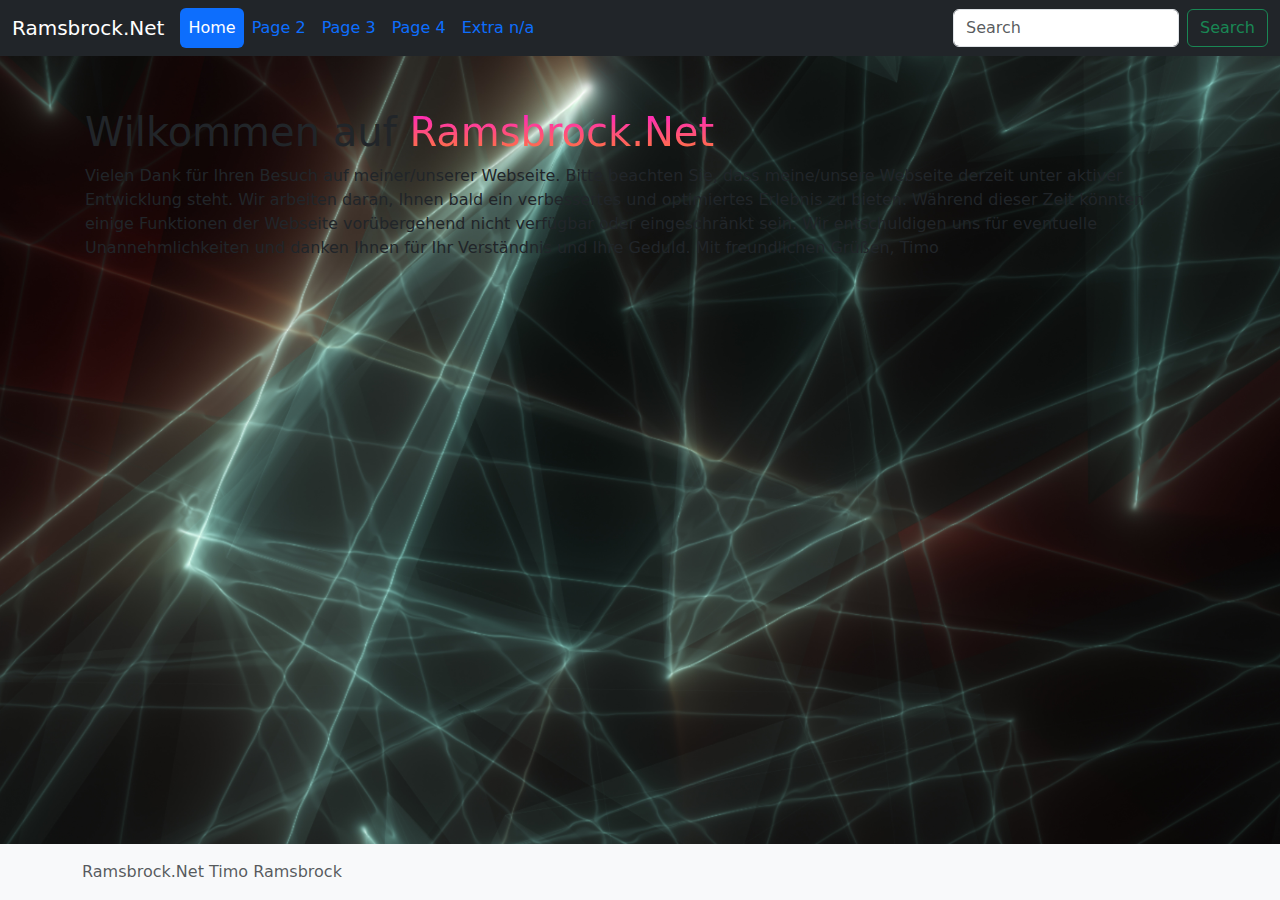
<file: index copy.html>
<!DOCTYPE html>
<html lang="de" data-bs-theme="dark">
  <head>
    <script src="./js/color-modes.js"></script>

    <meta charset="utf-8" />
    <meta name="viewport" content="width=device-width, initial-scale=1" />
    <meta name="description" content="Your description" />
    <meta name="author" content="Timo Ramsbrock" />

    <!-- Webpage Title -->
    <title>Ramsbrock.Net · Timo R.</title>

    <link href="./css/bootstrap.min.css" rel="stylesheet" />
    <link href="./css/style.css" rel="stylesheet" />
    <link href="./css/fontawesome-all.min.css" rel="stylesheet" />

    <!-- Favicon -->
    <link rel="icon" href="./assets/images/favicon.png" />
  </head>

  <body class="home d-flex flex-column h-100">
    <header>
      <!-- Fixed navbar -->
      <nav class="navbar navbar-expand-md navbar-dark fixed-top bg-dark">
        <div class="container-fluid">
          <a class="navbar-brand" href="#">Ramsbrock.Net</a>
          <button
            class="navbar-toggler"
            type="button"
            data-bs-toggle="collapse"
            data-bs-target="#navbarCollapse"
            aria-controls="navbarCollapse"
            aria-expanded="false"
            aria-label="Toggle navigation"
          >
            <span class="navbar-toggler-icon"></span>
          </button>
          <div class="collapse navbar-collapse" id="navbarCollapse">
            <ul class="navbar-nav me-auto mb-2 mb-md-0">
              <ul class="nav nav-pills">
                <li class="nav-item">
                  <a
                    class="nav-link active"
                    id="page1-tab"
                    data-bs-toggle="tab"
                    href="#page1"
                    role="tab"
                    aria-controls="page1"
                    aria-selected="true"
                    >Home</a
                  >
                </li>
                <li class="nav-item">
                  <a
                    class="nav-link"
                    id="page2-tab"
                    data-bs-toggle="tab"
                    href="#page2"
                    role="tab"
                    aria-controls="page2"
                    aria-selected="false"
                    >Page 2</a
                  >
                </li>
                <li class="nav-item">
                  <a
                    class="nav-link"
                    id="page3-tab"
                    data-bs-toggle="tab"
                    href="#page3"
                    role="tab"
                    aria-controls="page3"
                    aria-selected="false"
                    >Page 3</a
                  >
                </li>
                <li class="nav-item">
                  <a
                    class="nav-link"
                    id="page4-tab"
                    data-bs-toggle="tab"
                    href="#page4"
                    role="tab"
                    aria-controls="page4"
                    aria-selected="false"
                    >Page 4</a
                  >
                </li>
                <!-- Weitere Tabs hier hinzufügen -->
                <li class="nav-item">
                  <a href="#" class="nav-link">Extra n/a</a>
                </li>
              </ul>

              <!--Ideas
              <li class="nav-item">
                <a class="nav-link active" aria-current="page" href="#">Home</a>
              </li>
              <li class="nav-item">
                <a class="nav-link" href="#">Link</a>
              </li>
              <li class="nav-item">
                <a class="nav-link disabled" aria-disabled="true">Disabled</a>
              </li>
            --></ul>
            <form class="d-flex" role="search">
              <input
                class="form-control me-2"
                type="search"
                placeholder="Search"
                aria-label="Search"
              />
              <button class="btn btn-outline-success" type="submit">
                Search
              </button>
            </form>
          </div>
        </div>
      </nav>
    </header>

    <main class="flex-shrink-0">
      <!-- Main Content -->
      <div class="container mt-5">
        <!-- Tab Content -->
        <div class="tab-content" id="myTabContent">
          <div
            class="tab-pane fade show active"
            id="page1"
            role="tabpanel"
            aria-labelledby="page1-tab"
          >
            <h1 class="headline">
              Wilkommen auf <span class="home_text">Ramsbrock.Net</span>
            </h1>
            <p>
              Vielen Dank für Ihren Besuch auf meiner/unserer Webseite. Bitte
              beachten Sie, dass meine/unsere Webseite derzeit unter aktiver
              Entwicklung steht. Wir arbeiten daran, Ihnen bald ein verbessertes
              und optimiertes Erlebnis zu bieten. Während dieser Zeit könnten
              einige Funktionen der Webseite vorübergehend nicht verfügbar oder
              eingeschränkt sein. Wir entschuldigen uns für eventuelle
              Unannehmlichkeiten und danken Ihnen für Ihr Verständnis und Ihre
              Geduld. Mit freundlichen Grüßen, Timo
            </p>
          </div>
          <div
            class="tab-pane fade"
            id="page2"
            role="tabpanel"
            aria-labelledby="page2-tab"
          >
            <h2>Page 2 Content</h2>
            <p>
              Lorem ipsum dolor sit amet, consetetur sadipscing elitr, sed diam
              nonumy eirmod tempor invidunt ut labore et dolore magna aliquyam
              erat, sed diam voluptua. At vero eos et accusam et justo duo
              dolores et ea rebum. Stet clita kasd gubergren, no sea takimata
              sanctus est Lorem ipsum dolor sit amet. Lorem ipsum dolor sit
              amet, consetetur sadipscing elitr, sed diam nonumy eirmod tempor
              invidunt ut labore et dolore magna aliquyam erat, sed diam
              voluptua. At vero eos et accusam et justo duo dolores et ea rebum.
              Stet clita kasd gubergren, no sea takimata sanctus est Lorem ipsum
              dolor sit amet. Lorem ipsum dolor sit amet, consetetur sadipscing
              elitr, sed diam nonumy eirmod tempor invidunt ut labore et dolore
              magna aliquyam erat, sed diam voluptua. At vero eos et accusam et
              justo duo dolores et ea rebum. Stet clita kasd gubergren, no sea
              takimata sanctus est Lorem ipsum dolor sit amet. Duis autem vel
              eum iriure dolor in hendrerit in vulputate velit esse molestie
              consequat, vel illum dolore eu feugiat nulla facilisis at vero
              eros et accumsan et iusto odio dignissim qui blandit praesent
              luptatum zzril delenit augue duis dolore te feugait nulla
              facilisi. Lorem ipsum dolor sit amet, consectetuer adipiscing
              elit, sed diam nonummy nibh euismod tincidunt ut laoreet dolore
              magna aliquam erat volutpat. Ut wisi enim ad minim veniam, quis
              nostrud exerci tation ullamcorper suscipit lobortis nisl ut
              aliquip ex ea commodo consequat. Duis autem vel eum iriure dolor
              in hendrerit in vulputate velit esse molestie consequat, vel illum
              dolore eu feugiat nulla facilisis at vero eros et accumsan et
              iusto odio dignissim qui blandit praesent luptatum zzril delenit
              augue duis dolore te feugait nulla facilisi. Nam liber tempor cum
              soluta nobis eleifend option congue nihil imperdiet doming id quod
              mazim placerat facer possim assum. Lorem ipsum dolor sit amet,
              consectetuer adipiscing elit, sed diam nonummy nibh euismod
              tincidunt ut laoreet dolore magna aliquam erat volutpat. Ut wisi
              enim ad minim veniam, quis nostrud exerci tation ullamcorper
              suscipit lobortis nisl ut aliquip ex ea commodo consequat. Duis
              autem vel eum iriure dolor in hendrerit in vulputate velit esse
              molestie consequat, vel illum dolore eu feugiat nulla facilisis.
              At vero eos et accusam et justo duo dolores et ea rebum. Stet
              clita kasd gubergren, no sea takimata sanctus est Lorem ipsum
              dolor sit amet. Lorem ipsum dolor sit amet, consetetur sadipscing
              elitr, sed diam nonumy eirmod tempor invidunt ut labore et dolore
              magna aliquyam erat, sed diam voluptua. At vero eos et accusam et
              justo duo dolores et ea rebum. Stet clita kasd gubergren, no sea
              takimata sanctus est Lorem ipsum dolor sit amet. Lorem ipsum dolor
              sit amet, consetetur sadipscing elitr, At accusam aliquyam diam
              diam dolore dolores duo eirmod eos erat, et nonumy sed tempor et
              et invidunt justo labore Stet clita ea et gubergren, kasd magna no
              rebum. sanctus sea sed takimata ut vero voluptua. est Lorem ipsum
              dolor sit amet. Lorem ipsum dolor sit amet, consetetur sadipscing
              elitr, sed diam nonumy eirmod tempor invidunt ut labore et dolore
              magna aliquyam erat. Consetetur sadipscing elitr, sed diam nonumy
              eirmod tempor invidunt ut labore et dolore magna aliquyam erat,
              sed diam voluptua. At vero eos et accusam et justo duo dolores et
              ea rebum. Stet clita kasd gubergren, no sea takimata sanctus est
              Lorem ipsum dolor sit amet. Lorem ipsum dolor sit amet, consetetur
              sadipscing elitr, sed diam nonumy eirmod tempor invidunt ut labore
              et dolore magna aliquyam erat, sed diam voluptua. At vero eos et
              accusam et justo duo dolores et ea rebum. Stet clita kasd
              gubergren, no sea takimata sanctus est Lorem ipsum dolor sit amet.
              Lorem ipsum dolor sit amet, consetetur sadipscing elitr, sed diam
              nonumy eirmod tempor invidunt ut labore et dolore magna aliquyam
              erat, sed diam voluptua. At vero eos et accusam et justo duo
              dolores et ea rebum. Stet clita kasd gubergren, no sea takimata
              sanctus. Lorem ipsum dolor sit amet, consetetur sadipscing elitr,
              sed diam nonumy eirmod tempor invidunt ut labore et dolore magna
              aliquyam erat, sed diam voluptua. At vero eos et accusam et justo
              duo dolores et ea rebum. Stet clita kasd gubergren, no sea
              takimata sanctus est Lorem ipsum dolor sit amet. Lorem ipsum dolor
              sit amet, consetetur sadipscing elitr, sed diam nonumy eirmod
              tempor invidunt ut labore et dolore magna aliquyam erat, sed diam
              voluptua. At vero eos et accusam et justo duo dolores et ea rebum.
              Stet clita kasd gubergren, no sea takimata sanctus est Lorem ipsum
              dolor sit amet. Lorem ipsum dolor sit amet, consetetur sadipscing
              elitr, sed diam nonumy eirmod tempor invidunt ut labore et dolore
              magna aliquyam erat, sed diam voluptua. At vero eos et accusam et
              justo duo dolores et ea rebum. Stet clita kasd gubergren, no sea
              takimata sanctus est Lorem ipsum dolor sit amet. Duis autem vel
              eum iriure dolor in hendrerit in vulputate velit esse molestie
              consequat, vel illum dolore eu feugiat nulla facilisis at vero
              eros et accumsan et iusto odio dignissim qui blandit praesent
              luptatum zzril delenit augue duis dolore te feugait nulla
              facilisi. Lorem ipsum dolor sit amet, consectetuer adipiscing
              elit, sed diam nonummy nibh euismod tincidunt ut laoreet dolore
              magna aliquam erat volutpat. Ut wisi enim ad minim veniam, quis
              nostrud exerci tation ullamcorper suscipit lobortis nisl ut
              aliquip ex ea commodo consequat. Duis autem vel eum iriure dolor
              in hendrerit in vulputate velit esse molestie consequat, vel illum
              dolore eu feugiat nulla facilisis at vero eros et accumsan et
              iusto odio dignissim qui blandit praesent luptatum zzril delenit
              augue duis dolore te feugait nulla facilisi. Nam liber tempor cum
              soluta nobis eleifend option congue nihil imperdiet doming id quod
              mazim placerat facer possim assum. Lorem ipsum dolor sit amet,
              consectetuer adipiscing elit, sed diam nonummy nibh euismod
              tincidunt ut laoreet dolore magna aliquam erat volutpat. Ut wisi
              enim ad minim veniam, quis nostrud exerci tation ullamcorper
              suscipit lobortis nisl ut aliquip ex ea commodo consequat. Duis
              autem vel eum iriure dolor in hendrerit in vulputate velit esse
              molestie consequat, vel illum dolore eu feugiat nulla facilisis.
              At vero eos et accusam et justo duo dolores et ea rebum. Stet
              clita kasd gubergren, no sea takimata sanctus est Lorem ipsum
              dolor sit amet. Lorem ipsum dolor sit amet, consetetur sadipscing
              elitr, sed diam nonumy eirmod tempor invidunt ut labore et dolore
              magna aliquyam erat, sed diam voluptua. At vero eos et accusam et
              justo duo dolores et ea rebum. Stet clita kasd gubergren, no sea
              takimata sanctus est Lorem ipsum dolor sit amet. Lorem ipsum dolor
              sit amet, consetetur sadipscing elitr, At accusam aliquyam diam
              diam dolore dolores duo eirmod eos erat, et nonumy sed tempor et
              et invidunt justo labore Stet clita ea et gubergren, kasd magna no
              rebum. sanctus sea sed takimata ut vero voluptua. est Lorem ipsum
              dolor sit amet. Lorem ipsum dolor sit amet, consetetur sadipscing
              elitr, sed diam nonumy eirmod tempor invidunt ut labore et dolore
              magna aliquyam erat. Consetetur sadipscing elitr, sed diam nonumy
              eirmod tempor invidunt ut labore et dolore magna aliquyam erat,
              sed diam voluptua. At vero eos et accusam et justo duo dolores et
              ea rebum. Stet clita kasd gubergren, no sea takimata sanctus est
              Lorem ipsum dolor sit amet. Lorem ipsum dolor sit amet, consetetur
              sadipscing elitr, sed diam nonumy eirmod tempor invidunt ut labore
              et dolore magna aliquyam erat, sed diam voluptua. At vero eos et
              accusam et justo duo dolores et ea rebum. Stet clita kasd
              gubergren, no sea takimata sanctus est Lorem ipsum dolor sit amet.
              Lorem ipsum dolor sit amet, consetetur sadipscing elitr, sed diam
              nonumy eirmod tempor invidunt ut labore et dolore magna aliquyam
              erat, sed diam voluptua. At vero eos et accusam et justo duo
              dolores et ea rebum. Stet clita kasd gubergren, no sea takimata
              sanctus. Lorem ipsum dolor sit amet, consetetur sadipscing elitr,
              sed diam nonumy eirmod tempor invidunt ut labore et dolore magna
              aliquyam erat, sed diam voluptua. At vero eos et accusam et justo
              duo dolores et ea rebum. Stet clita kasd gubergren, no sea
              takimata sanctus est Lorem ipsum dolor sit amet. Lorem ipsum dolor
              sit amet, consetetur sadipscing elitr, sed diam nonumy eirmod
              tempor invidunt ut labore et dolore magna aliquyam erat, sed diam
              voluptua. At vero eos et accusam et justo duo dolores et ea rebum.
              Stet clita kasd gubergren, no sea takimata sanctus est Lorem ipsum
              dolor sit amet. Lorem ipsum dolor sit amet, consetetur sadipscing
              elitr, sed diam nonumy eirmod tempor invidunt ut labore et dolore
              magna aliquyam erat, sed diam voluptua. At vero eos et accusam et
              justo duo dolores et ea rebum. Stet clita kasd gubergren, no sea
              takimata sanctus est Lorem ipsum dolor sit amet. Duis autem vel
              eum iriure dolor in hendrerit in vulputate velit esse molestie
              consequat, vel illum dolore eu feugiat nulla facilisis at vero
              eros et accumsan et iusto odio dignissim qui blandit praesent
              luptatum zzril delenit augue duis dolore te feugait nulla
              facilisi. Lorem ipsum dolor sit amet, consectetuer adipiscing
              elit, sed diam nonummy nibh euismod tincidunt ut laoreet dolore
              magna aliquam erat volutpat. Ut wisi enim ad minim veniam, quis
              nostrud exerci tation ullamcorper suscipit lobortis nisl ut
              aliquip ex ea commodo consequat. Duis autem vel eum iriure dolor
              in hendrerit in vulputate velit esse molestie consequat, vel illum
              dolore eu feugiat nulla facilisis at vero eros et accumsan et
              iusto odio dignissim qui blandit praesent luptatum zzril delenit
              augue duis dolore te feugait nulla facilisi. Nam liber tempor cum
              soluta nobis eleifend option congue nihil imperdiet doming id quod
              mazim placerat facer possim assum. Lorem ipsum dolor sit amet,
              consectetuer adipiscing elit, sed diam nonummy nibh euismod
              tincidunt ut laoreet dolore magna aliquam erat volutpat. Ut wisi
              enim ad minim veniam, quis nostrud exerci tation ullamcorper
              suscipit lobortis nisl ut aliquip ex ea commodo consequat. Duis
              autem vel eum iriure dolor in hendrerit in vulputate velit esse
              molestie consequat, vel illum dolore eu feugiat nulla facilisis.
              At vero eos et accusam et justo duo dolores et ea rebum. Stet
              clita kasd gubergren, no sea takimata sanctus est Lorem ipsum
              dolor sit amet. Lorem ipsum dolor sit amet, consetetur sadipscing
              elitr, sed diam nonumy eirmod tempor invidunt ut labore et dolore
              magna aliquyam erat, sed diam voluptua. At vero eos et accusam et
              justo duo dolores et ea rebum. Stet clita kasd gubergren, no sea
              takimata sanctus est Lorem ipsum dolor sit amet. Lorem ipsum dolor
              sit amet, consetetur sadipscing elitr, At accusam aliquyam diam
              diam dolore dolores duo eirmod eos erat, et nonumy sed tempor et
              et invidunt justo labore Stet clita ea et gubergren, kasd magna no
              rebum. sanctus sea sed takimata ut vero voluptua. est Lorem ipsum
              dolor sit amet. Lorem ipsum dolor sit amet, consetetur sadipscing
              elitr, sed diam nonumy eirmod tempor invidunt ut labore et dolore
              magna aliquyam erat. Consetetur sadipscing elitr, sed diam nonumy
              eirmod tempor invidunt ut labore et dolore magna aliquyam erat,
              sed diam voluptua. At vero eos et accusam et justo duo dolores et
              ea rebum. Stet clita kasd gubergren, no sea takimata sanctus est
              Lorem ipsum dolor sit amet. Lorem ipsum dolor sit amet, consetetur
              sadipscing elitr, sed diam nonumy eirmod tempor invidunt ut labore
              et dolore magna aliquyam erat, sed diam voluptua. At vero eos et
              accusam et justo duo dolores et ea rebum. Stet clita kasd
              gubergren, no sea takimata sanctus est Lorem ipsum dolor sit amet.
              Lorem ipsum dolor sit amet, consetetur sadipscing elitr, sed diam
              nonumy eirmod tempor invidunt ut labore et dolore magna aliquyam
              erat, sed diam voluptua. At vero eos et accusam et justo duo
              dolores et ea rebum. Stet clita kasd gubergren, no sea takimata
              sanctus. Lorem ipsum dolor sit amet, consetetur sadipscing elitr,
              sed diam nonumy eirmod tempor invidunt ut labore et dolore magna
              aliquyam erat, sed diam voluptua. At vero
            </p>
          </div>
          <!-- Weitere Tab-Inhalte hier hinzufügen -->
        </div>
      </div>
    </main>

    <footer class="footer mt-auto py-3 bg-body-tertiary">
      <div class="container">
        <span class="text-body-secondary">Ramsbrock.Net Timo Ramsbrock</span>
      </div>
    </footer>

    <script src="./js/bootstrap.bundle.min.js"></script>
  </body>
</html>
</file>
<file: assets/css/style.css>
:root {
  --primary: #1c262f;
  --primary-light: #212d37;
  --primary-section: #222222;
  --secondary: #ff00ff;
  --tertiary: #ff9900;
  --gradient: linear-gradient(to right, #ff00ff, #ff9900);
  --dark: #000;
  --light: #fff;
}

.home_text,
.home .fas,
.plans .far,
.information .fas,
.work .fas,
.services .fas,
.location .far,
.location .fas {
  padding: 15px 0;
  background: -webkit-gradient(
    linear,
    left top,
    left bottom,
    from(#ff00ff),
    to(#ff9900)
  );
  background-clip: text;
  -webkit-background-clip: text;
  -webkit-text-fill-color: transparent;
}

section {
  padding: 60px 0;
  overflow: hidden;
}

.section-bg {
  background-color: #222222;
}

.section-title {
  text-align: center;
  padding-bottom: 30px;
}

.section-title h2 {
  font-size: 32px;
  font-weight: bold;
  text-transform: uppercase;
  margin-bottom: 20px;
  padding-bottom: 20px;
  position: relative;
  color: #ffffff;
}

.section-title h2::before {
  content: "";
  position: absolute;
  display: block;
  width: 120px;
  height: 1px;
  background: #ddd;
  bottom: 1px;
  left: calc(50% - 60px);
}

.section-title h2::after {
  content: "";
  position: absolute;
  display: block;
  width: 40px;
  height: 3px;
  background: #ff00ff;
  bottom: 0;
  left: calc(50% - 20px);
}

.section-title p {
  margin-bottom: 0;
}

#hero {
  width: 100%;
  height: 80vh;
  /* background: url("../img/bg.jpg") fixed center center; */
  background: none;
  background-size: cover;
}

#hero .container {
  padding-top: 72px;
}

#hero h1 {
  margin: 0 0 10px 0;
  font-size: 48px;
  font-weight: 700;
  line-height: 56px;
  color: #fff;
}

#hero h2 {
  color: rgba(255, 255, 255, 0.6);
  margin-bottom: 50px;
  font-size: 24px;
}

#hero .btn-get-started {
  font-family: "Jost", sans-serif;
  font-weight: 500;
  font-size: 16px;
  letter-spacing: 1px;
  display: inline-block;
  padding: 10px 28px 11px 28px;
  border-radius: 50px;
  transition: 0.5s;
  margin: 10px 0 0 0;
  color: #fff;
  background: #ff00ff;
}

#hero .btn-get-started:hover {
  background: #209dd8;
}

#hero .btn-watch-video {
  font-size: 16px;
  display: flex;
  align-items: center;
  transition: 0.5s;
  margin: 10px 0 0 25px;
  color: #fff;
  line-height: 1;
}

#hero .btn-watch-video i {
  line-height: 0;
  color: #fff;
  font-size: 32px;
  transition: 0.3s;
  margin-right: 8px;
}

#hero .btn-watch-video:hover i {
  color: #ff00ff;
}

#hero .animated {
  animation: up-down 2s ease-in-out infinite alternate-reverse both;
}

@media (max-width: 991px) {
  #hero {
    height: 100vh;
    text-align: center;
  }

  #hero .animated {
    animation: none;
  }

  #hero .hero-img {
    text-align: center;
  }

  #hero .hero-img img {
    width: 50%;
  }
}

@media (max-width: 768px) {
  #hero h1 {
    font-size: 28px;
    line-height: 36px;
  }

  #hero h2 {
    font-size: 18px;
    line-height: 24px;
    margin-bottom: 30px;
  }

  #hero .hero-img img {
    width: 70%;
  }
}

@media (max-width: 575px) {
  #hero .hero-img img {
    width: 80%;
  }

  #hero .btn-get-started {
    font-size: 16px;
    padding: 10px 24px 11px 24px;
  }
}

@keyframes up-down {
  0% {
    transform: translateY(10px);
  }

  100% {
    transform: translateY(-10px);
  }
}

.skills .content h3 {
  font-weight: 700;
  font-size: 32px;
  color: #1c262f;
  font-family: "Open Sans", sans-serif;
}

.skills .content ul {
  list-style: none;
  padding: 0;
}

.skills .content ul li {
  padding-bottom: 10px;
}

.skills .content ul i {
  font-size: 20px;
  padding-right: 4px;
  color: #ff00ff;
}

.skills .content p:last-child {
  margin-bottom: 0;
}

.skills .progress {
  height: 60px;
  display: block;
  background: none;
  border-radius: 0;
}

.skills .progress .skill {
  padding: 0;
  margin: 0 0 6px 0;
  text-transform: uppercase;
  display: block;
  font-weight: 600;
  font-family: "Open Sans", sans-serif;
  color: var(--light);
}

.skills .progress .skill .val {
  float: right;
  font-style: normal;
}

.skills .progress-bar-wrap {
  background: #e8edf5;
  height: 10px;
}

.skills .progress-bar {
  width: 1px;
  height: 10px;
  transition: 0.9s;
  background-color: var(--secondary);
}
/*                New preloader start                     */
#preloader {
  position: fixed;
  top: 0;
  left: 0;
  right: 0;
  bottom: 0;
  z-index: 9999;
  overflow: hidden;
  background: var(--primary-section);
  display: flex;
  align-items: center;
  justify-content: center;
  transition: opacity 1s ease, visibility 1s ease;
}

#preloader.hidden {
  opacity: 0;
  visibility: hidden;
}

#preloader .container {
  width: 20vw; /* Verkleinerte Breite */
  aspect-ratio: 1 / 1;
  position: relative;
  perspective: 2000px;
  transform-style: preserve-3d;
  animation: box 7s infinite linear;
}

#preloader .ring {
  position: absolute;
  top: 50%;
  left: 50%;
  transform: translate(-50%, -50%);
  width: 100%;
  height: 100%;
  border: 0.75vw solid var(--secondary); /* Dünnere Ringe */
  border-radius: 50%;
  border-bottom-color: transparent;
  border-left-width: 0;
  animation: spin 1s infinite linear;
}

#preloader .ring1 {
  --r: rotateY(0);
  transform: translate(-50%, -50%) rotateZ(0deg);
}

#preloader .ring2 {
  --r: rotateY(-85deg);
  transform: translate(-50%, -50%) var(--r);
  animation-delay: calc(1s * .75);
}

#preloader .ring3 {
  --r: rotateX(-85deg);
  transform: translate(-50%, -50%) rotateX(-95deg);
  animation-delay: calc(1s * .5);
}

@keyframes spin {
  to {
    transform: translate(-50%, -50%) var(--r) rotateZ(360deg);
  }
}

@keyframes box {
  to {
    transform: rotateX(360deg) rotateY(360deg);
  }
}
/*                New preloader end                     */

body {
  font-family: "Open Sans", sans-serif;
  color: #ffffff;
}

a {
  color: #ff00ff;
  text-decoration: none;
}

a:hover {
  color: #73c5eb;
  text-decoration: none;
}

h1,
h2,
h3,
h4,
h5,
h6 {
  font-family: "Jost", sans-serif;
}

.back-to-top {
  position: fixed;
  right: 15px;
  bottom: 15px;
  z-index: 996;
  background: #ff00ff;
  width: 40px;
  height: 40px;
  border-radius: 50px;
  transition: all 0.4s;
  visibility: hidden;
  opacity: 0;
}

.back-to-top i {
  font-size: 24px;
  color: #fff;
  line-height: 0;
}

.back-to-top:hover {
  background: #6bc1e9;
}

.back-to-top.active {
  visibility: visible;
  opacity: 1;
}

#header {
  transition: all 0.5s;
  z-index: 997;
  padding: 15px 0;
}

#header.header-scrolled,
#header.header-inner-pages {
  background: rgba(33, 45, 55, 0.99);
}

#header .logo {
  font-size: 30px;
  margin: 0;
  padding: 0;
  line-height: 1;
  font-weight: 500;
  letter-spacing: 2px;
  text-transform: uppercase;
}

#header .logo a {
  color: #fff;
}

.navbar .iconfix {
  width: 15px;
  height: 15px;
}

.navbar {
  padding: 0;
}

.navbar ul {
  margin: 0;
  padding: 0;
  display: flex;
  list-style: none;
  align-items: center;
}

.navbar li {
  position: relative;
}

.navbar a,
.navbar a:focus {
  display: flex;
  align-items: center;
  justify-content: space-between;
  padding: 10px 0 10px 30px;
  font-size: 15px;
  font-weight: 500;
  color: #fff;
  white-space: nowrap;
  transition: 0.3s;
}

.navbar a i,
.navbar a:focus i {
  font-size: 12px;
  line-height: 0;
  margin-left: 5px;
}

.navbar a:hover,
.navbar .active,
.navbar .active:focus,
.navbar li:hover > a {
  color: var(--secondary);
}

.navbar .getstarted,
.navbar .getstarted:focus {
  padding: 8px 20px;
  margin-left: 30px;
  border-radius: 50px;
  color: #fff;
  font-size: 14px;
  border: 2px solid #ff00ff;
  font-weight: 600;
}

.navbar .getstarted:hover,
.navbar .getstarted:focus:hover {
  color: #fff;
  background: linear-gradient(to right, #ff00ff, #ff9900);
}

.navbar .dropdown ul {
  display: block;
  position: absolute;
  left: 14px;
  top: calc(100% + 30px);
  margin: 0;
  padding: 10px 0;
  z-index: 99;
  opacity: 0;
  visibility: hidden;
  background: #fff;
  box-shadow: 0px 0px 30px rgba(127, 137, 161, 0.25);
  transition: 0.3s;
  border-radius: 4px;
}

.navbar .dropdown ul li {
  min-width: 200px;
}

.navbar .dropdown ul a {
  padding: 10px 20px;
  font-size: 14px;
  text-transform: none;
  font-weight: 500;
  color: #0c3c53;
}

.navbar .dropdown ul a i {
  font-size: 12px;
}

.navbar .dropdown ul a:hover,
.navbar .dropdown ul .active:hover,
.navbar .dropdown ul li:hover > a {
  color: #ff00ff;
}

.navbar .dropdown:hover > ul {
  opacity: 1;
  top: 100%;
  visibility: visible;
}

.navbar .dropdown .dropdown ul {
  top: 0;
  left: calc(100% - 30px);
  visibility: hidden;
}

.navbar .dropdown .dropdown:hover > ul {
  opacity: 1;
  top: 0;
  left: 100%;
  visibility: visible;
}

@media (max-width: 1366px) {
  .navbar .dropdown .dropdown ul {
    left: -90%;
  }

  .navbar .dropdown .dropdown:hover > ul {
    left: -100%;
  }
}

.mobile-nav-toggle {
  color: #fff;
  font-size: 28px;
  cursor: pointer;
  display: none;
  line-height: 0;
  transition: 0.5s;
}

.mobile-nav-toggle.bi-x {
  color: #fff;
}

@media (max-width: 991px) {
  .mobile-nav-toggle {
    display: block;
  }

  .navbar ul {
    display: none;
  }
}

.navbar-mobile {
  position: fixed;
  overflow: hidden;
  top: 0;
  right: 0;
  left: 0;
  bottom: 0;
  background: rgba(33, 45, 55, 0.99);
  transition: 0.3s;
  z-index: 999;
}

.navbar-mobile .mobile-nav-toggle {
  position: absolute;
  top: 15px;
  right: 15px;
}

.navbar-mobile ul {
  display: block;
  position: absolute;
  top: 55px;
  right: 15px;
  bottom: 15px;
  left: 15px;
  padding: 10px 0;
  border-radius: 10px;
  background-color: #fff;
  overflow-y: auto;
  transition: 0.3s;
}

.navbar-mobile a,
.navbar-mobile a:focus {
  padding: 10px 20px;
  font-size: 15px;
  color: #1c262f;
}

.navbar-mobile a:hover,
.navbar-mobile .active,
.navbar-mobile li:hover > a {
  color: #ff00ff;
}

.navbar-mobile .getstarted,
.navbar-mobile .getstarted:focus {
  margin: 15px;
  color: #1c262f;
}

.navbar-mobile .dropdown ul {
  position: static;
  display: none;
  margin: 10px 20px;
  padding: 10px 0;
  z-index: 99;
  opacity: 1;
  visibility: visible;
  background: #fff;
  box-shadow: 0px 0px 30px rgba(127, 137, 161, 0.25);
}

.navbar-mobile .dropdown ul li {
  min-width: 200px;
}

.navbar-mobile .dropdown ul a {
  padding: 10px 20px;
}

.navbar-mobile .dropdown ul a i {
  font-size: 12px;
}

.navbar-mobile .dropdown ul a:hover,
.navbar-mobile .dropdown ul .active:hover,
.navbar-mobile .dropdown ul li:hover > a {
  color: #ff00ff;
}

.navbar-mobile .dropdown > .dropdown-active {
  display: block;
  visibility: visible !important;
}

.about .content h3 {
  font-weight: 600;
  font-size: 26px;
}

.about .content ul {
  list-style: none;
  padding: 0;
}

.about .content ul li {
  padding-left: 28px;
  position: relative;
}

.about .content ul li + li {
  margin-top: 10px;
}

.about .content ul i {
  position: absolute;
  left: 0;
  top: 2px;
  font-size: 20px;
  color: #ff00ff;
  line-height: 1;
}

.about .content p:last-child {
  margin-bottom: 0;
}

.about .content .btn-learn-more {
  font-family: "Open Sans", sans-serif;
  font-weight: 500;
  font-size: 14px;
  letter-spacing: 1px;
  display: inline-block;
  padding: 12px 32px;
  border-radius: 4px;
  transition: 0.3s;
  line-height: 1;
  color: #ff00ff;
  animation-delay: 0.8s;
  margin-top: 6px;
  border: 2px solid #ff00ff;
}

.about .content .btn-learn-more:hover {
  background: #ff00ff;
  color: #fff;
  text-decoration: none;
}

.cta {
  /* background: url("../img/bg.jpg") fixed center center; */
  background: none;
  background-size: cover;
  padding: 120px 0;
}

.cta h3 {
  color: #fff;
  font-size: 28px;
  font-weight: 700;
}

.cta p {
  color: #fff;
}

.cta .cta-btn {
  font-family: "Jost", sans-serif;
  font-weight: 500;
  font-size: 16px;
  letter-spacing: 1px;
  display: inline-block;
  padding: 12px 40px;
  border-radius: 50px;
  transition: 0.5s;
  margin: 10px;
  border: 2px solid #fff;
  color: #fff;
}
.about .content .btn-learn-more {
  font-family: "Open Sans", sans-serif;
  font-weight: 500;
  font-size: 14px;
  letter-spacing: 1px;
  display: inline-block;
  padding: 12px 32px;
  border-radius: 4px;
  transition: 0.3s;
  line-height: 1;
  color: #ff00ff;
  animation-delay: 0.8s;
  margin-top: 6px;
  border: 2px solid #ff00ff;
}

.about .content .btn-learn-more:hover {
  background: #ff00ff;
  color: #fff;
  text-decoration: none;
}

/*--------------------------------------------------------------
# Cta
--------------------------------------------------------------*/
.cta {
  /* background: url("../img/bg.jpg") fixed center center; */
  background: none;
  background-size: cover;
  padding: 120px 0;
}

.cta h3 {
  color: #fff;
  font-size: 28px;
  font-weight: 700;
}

.cta p {
  color: #fff;
}

.cta .cta-btn {
  font-family: "Jost", sans-serif;
  font-weight: 500;
  font-size: 16px;
  letter-spacing: 1px;
  display: inline-block;
  padding: 12px 40px;
  border-radius: 50px;
  transition: 0.5s;
  margin: 10px;
  border: 2px solid #fff;
  color: #fff;
}

.cta .cta-btn:hover {
  background: #ff00ff;
  border: 2px solid #ff00ff;
}

@media (max-width: 1024px) {
  .cta {
    background-attachment: scroll;
  }
}

@media (min-width: 769px) {
  .cta .cta-btn-container {
    display: flex;
    align-items: center;
    justify-content: flex-end;
  }
}

/*--------------------------------------------------------------
# faq
--------------------------------------------------------------*/
.faq .faq-list {
  padding: 0 100px;
}

.faq .faq-list ul {
  padding: 0;
  list-style: none;
}

.faq .faq-list li + li {
  margin-top: 15px;
}

.faq .faq-list li {
  padding: 20px;
  background: var(--primary-light);
  border-radius: 4px;
  position: relative;
}

.faq .faq-list a {
  display: block;
  position: relative;
  font-family: "Open Sans", sans-serif;
  font-size: 16px;
  line-height: 24px;
  font-weight: 500;
  padding: 0 30px;
  outline: none;
  cursor: pointer;
}

.faq .faq-list .icon-help {
  font-size: 24px;
  position: absolute;
  right: 0;
  left: 20px;
  color: var(--secondary);
}

.faq .faq-list .icon-show,
.faq .faq-list .icon-close {
  font-size: 24px;
  position: absolute;
  right: 0;
  top: 0;
}

.faq .faq-list p {
  margin-bottom: 0;
  padding: 10px 0 0 0;
}

.faq .faq-list .icon-show {
  display: none;
}

.faq .faq-list a.collapsed {
  color: var(--tertiary);
  transition: 0.3s;
}

.faq .faq-list a.collapsed:hover {
  color: var(--secondary);
}

.faq .faq-list a.collapsed .icon-show {
  display: inline-block;
}

.faq .faq-list a.collapsed .icon-close {
  display: none;
}

@media (max-width: 1200px) {
  .faq .faq-list {
    padding: 0;
  }
}

/*--------------------------------------------------------------
# Breadcrumbs
--------------------------------------------------------------*/
.breadcrumbs {
  padding: 15px 0;
  background: #f3f5fa;
  min-height: 40px;
  margin-top: 72px;
}

@media (max-width: 992px) {
  .breadcrumbs {
    margin-top: 68px;
  }
}

.breadcrumbs h2 {
  font-size: 28px;
  font-weight: 600;
  color: #1c262f;
}

.breadcrumbs ol {
  display: flex;
  flex-wrap: wrap;
  list-style: none;
  padding: 0 0 10px 0;
  margin: 0;
  font-size: 14px;
}

.breadcrumbs ol li + li {
  padding-left: 10px;
}

.breadcrumbs ol li + li::before {
  display: inline-block;
  padding-right: 10px;
  color: #ff9900;
  content: "/";
}

/*--------------------------------------------------------------
# Footer
--------------------------------------------------------------*/
#footer {
  font-size: 14px;
  background-color: var(--primary-section);
}

#footer .footer-top {
  padding: 60px 0 30px 0;
  background-color: var(--primary-section);
}

#footer .footer-top .footer-contact {
  margin-bottom: 30px;
}

#footer .footer-top .footer-contact h3 {
  font-size: 28px;
  margin: 0 0 10px 0;
  padding: 2px 0 2px 0;
  line-height: 1;
  text-transform: uppercase;
  font-weight: 600;
  color: var(--light);
}

#footer .footer-top .footer-contact p {
  font-size: 14px;
  line-height: 24px;
  margin-bottom: 0;
  font-family: "Jost", sans-serif;
  color: #5e5e5e;
}

#footer .footer-top h4 {
  font-size: 16px;
  font-weight: bold;
  color: var(--light);
  position: relative;
  padding-bottom: 12px;
}

#footer .footer-top .footer-links {
  margin-bottom: 30px;
}

#footer .footer-top .footer-links ul {
  list-style: none;
  padding: 0;
  margin: 0;
}

#footer .footer-top .footer-links ul i {
  padding-right: 2px;
  color: #ff00ff;
  font-size: 18px;
  line-height: 1;
}

#footer .footer-top .footer-links ul li {
  padding: 10px 0;
  display: flex;
  align-items: center;
}

#footer .footer-top .footer-links ul li:first-child {
  padding-top: 0;
}

#footer .footer-top .footer-links ul a {
  color: #777777;
  transition: 0.3s;
  display: inline-block;
  line-height: 1;
}

#footer .footer-top .footer-links ul a:hover {
  text-decoration: none;
  color: #ff00ff;
}

#footer .footer-top .social-links a {
  font-size: 18px;
  display: inline-block;
  background: #ff00ff;
  color: #fff;
  line-height: 1;
  padding: 8px 0;
  margin-right: 4px;
  border-radius: 50%;
  text-align: center;
  width: 36px;
  height: 36px;
  transition: 0.3s;
}

#footer .footer-top .social-links a:hover {
  background: #209dd8;
  color: #fff;
  text-decoration: none;
}

#footer .footer-bottom {
  padding-top: 30px;
  padding-bottom: 30px;
  background-color: var(--primary-section);
}

#footer .copyright {
  float: left;
}

@media (max-width: 768px) {
  #footer .footer-bottom {
    padding-top: 20px;
    padding-bottom: 20px;
  }

  #footer .copyright {
    text-align: center;
    float: none;
  }
}

#particles-js {
  position: fixed;
  width: 100%;
  height: 100%;
  top: 0;
  left: 0;
  z-index: -1; /* Place particles behind other content */
}
</file>
<file: OLD/css/style.css>
/*     General Styles     */
:root {
  --primary: #1c262f;
  --primary-light: #212d37;
  --secondary: #ff00ff;
  --tertiary: #ff9900;
  --gradient: linear-gradient(to right, #ff00ff, #ff9900);
}

/* Gradient Border And Background On Icons */
.home_text,
.home .fas,
.plans .far,
.information .fas,
.work .fas,
.services .fas,
.location .far,
.location .fas {
  padding: 15px 0;
  background: -webkit-gradient(
    linear,
    left top,
    left bottom,
    from(#ff00ff),
    to(#ff9900)
  );
  background-clip: text;
  -webkit-background-clip: text;
  -webkit-text-fill-color: transparent;
}

.bd-placeholder-img {
  font-size: 1.125rem;
  text-anchor: middle;
  -webkit-user-select: none;
  -moz-user-select: none;
  user-select: none;
}

@media (min-width: 768px) {
  .bd-placeholder-img-lg {
    font-size: 3.5rem;
  }
}

.b-example-divider {
  width: 100%;
  height: 3rem;
  background-color: rgba(0, 0, 0, 0.1);
  border: solid rgba(0, 0, 0, 0.15);
  border-width: 1px 0;
  box-shadow: inset 0 0.5em 1.5em rgba(0, 0, 0, 0.1),
    inset 0 0.125em 0.5em rgba(0, 0, 0, 0.15);
}

.b-example-vr {
  flex-shrink: 0;
  width: 1.5rem;
  height: 100vh;
}

.bi {
  vertical-align: -0.125em;
  fill: currentColor;
}

.nav-scroller {
  position: relative;
  z-index: 2;
  height: 2.75rem;
  overflow-y: hidden;
}

.nav-scroller .nav {
  display: flex;
  flex-wrap: nowrap;
  padding-bottom: 1rem;
  margin-top: -1px;
  overflow-x: auto;
  text-align: center;
  white-space: nowrap;
  -webkit-overflow-scrolling: touch;
}

.btn-bd-primary {
  --bd-violet-bg: #712cf9;
  --bd-violet-rgb: 112.520718, 44.062154, 249.437846;

  --bs-btn-font-weight: 600;
  --bs-btn-color: var(--bs-white);
  --bs-btn-bg: var(--bd-violet-bg);
  --bs-btn-border-color: var(--bd-violet-bg);
  --bs-btn-hover-color: var(--bs-white);
  --bs-btn-hover-bg: #6528e0;
  --bs-btn-hover-border-color: #6528e0;
  --bs-btn-focus-shadow-rgb: var(--bd-violet-rgb);
  --bs-btn-active-color: var(--bs-btn-hover-color);
  --bs-btn-active-bg: #5a23c8;
  --bs-btn-active-border-color: #5a23c8;
}

.bd-mode-toggle {
  z-index: 1500;
}

.bd-mode-toggle .dropdown-menu .active .bi {
  display: block !important;
}

main > .container {
  padding: 60px 15px 0;
}

body {
  display: flex;
  flex-direction: column;
  min-height: 100vh;
}

footer {
  margin-top: auto;
}

/****************/
/*     Home     */
/****************/
.home {
  background-image: url(../assets/images/home.jpg);
  background-size: cover;
  background-position: center;
  background-repeat: no-repeat;
  background-attachment: fixed;
}

.para {
  width: 50%;
}

.para-light {
  opacity: 0.7;
}

/***********************/
/*     Information     */
/***********************/
.information .xcontainer-fluid .row div:first-child {
  background-color: var(--primary);
}

.information .xcontainer-fluid .row div:last-child {
  background-color: white;
}

.information .xcontainer-fluid .row div:nth-child(2) {
  background-color: var(--primary-light);
}

/*
.container-fluid {
  padding-left: 0;
  padding-right: 0;
}
*/
</file>
<file: css/style.css>
/*     General Styles     */
:root {
  --primary: #1c262f;
  --primary-light: #212d37;
  --secondary: #ff00ff;
  --tertiary: #ff9900;
  --gradient: linear-gradient(to right, #ff00ff, #ff9900);
}

/* Gradient Border And Background On Icons */
.home_text,
.home .fas,
.plans .far,
.information .fas,
.work .fas,
.services .fas,
.location .far,
.location .fas {
  padding: 15px 0;
  background: -webkit-gradient(
    linear,
    left top,
    left bottom,
    from(#ff00ff),
    to(#ff9900)
  );
  background-clip: text;
  -webkit-background-clip: text;
  -webkit-text-fill-color: transparent;
}

.bd-placeholder-img {
  font-size: 1.125rem;
  text-anchor: middle;
  -webkit-user-select: none;
  -moz-user-select: none;
  user-select: none;
}

@media (min-width: 768px) {
  .bd-placeholder-img-lg {
    font-size: 3.5rem;
  }
}

.b-example-divider {
  width: 100%;
  height: 3rem;
  background-color: rgba(0, 0, 0, 0.1);
  border: solid rgba(0, 0, 0, 0.15);
  border-width: 1px 0;
  box-shadow: inset 0 0.5em 1.5em rgba(0, 0, 0, 0.1),
    inset 0 0.125em 0.5em rgba(0, 0, 0, 0.15);
}

.b-example-vr {
  flex-shrink: 0;
  width: 1.5rem;
  height: 100vh;
}

.bi {
  vertical-align: -0.125em;
  fill: currentColor;
}

.nav-scroller {
  position: relative;
  z-index: 2;
  height: 2.75rem;
  overflow-y: hidden;
}

.nav-scroller .nav {
  display: flex;
  flex-wrap: nowrap;
  padding-bottom: 1rem;
  margin-top: -1px;
  overflow-x: auto;
  text-align: center;
  white-space: nowrap;
  -webkit-overflow-scrolling: touch;
}

.btn-bd-primary {
  --bd-violet-bg: #712cf9;
  --bd-violet-rgb: 112.520718, 44.062154, 249.437846;

  --bs-btn-font-weight: 600;
  --bs-btn-color: var(--bs-white);
  --bs-btn-bg: var(--bd-violet-bg);
  --bs-btn-border-color: var(--bd-violet-bg);
  --bs-btn-hover-color: var(--bs-white);
  --bs-btn-hover-bg: #6528e0;
  --bs-btn-hover-border-color: #6528e0;
  --bs-btn-focus-shadow-rgb: var(--bd-violet-rgb);
  --bs-btn-active-color: var(--bs-btn-hover-color);
  --bs-btn-active-bg: #5a23c8;
  --bs-btn-active-border-color: #5a23c8;
}

.bd-mode-toggle {
  z-index: 1500;
}

.bd-mode-toggle .dropdown-menu .active .bi {
  display: block !important;
}

main > .container {
  padding: 60px 15px 0;
}

body {
  display: flex;
  flex-direction: column;
  min-height: 100vh;
}

footer {
  margin-top: auto;
}

/****************/
/*     Home     */
/****************/
.home {
  background-image: url(../assets/images/home.jpg);
  background-size: cover;
  background-position: center;
  background-repeat: no-repeat;
  background-attachment: fixed;
}

.para {
  width: 50%;
}

.para-light {
  opacity: 0.7;
}

/***********************/
/*     Information     */
/***********************/
.information .xcontainer-fluid .row div:first-child {
  background-color: var(--primary);
}

.information .xcontainer-fluid .row div:last-child {
  background-color: white;
}

.information .xcontainer-fluid .row div:nth-child(2) {
  background-color: var(--primary-light);
}

/*
.container-fluid {
  padding-left: 0;
  padding-right: 0;
}
*/
</file>
